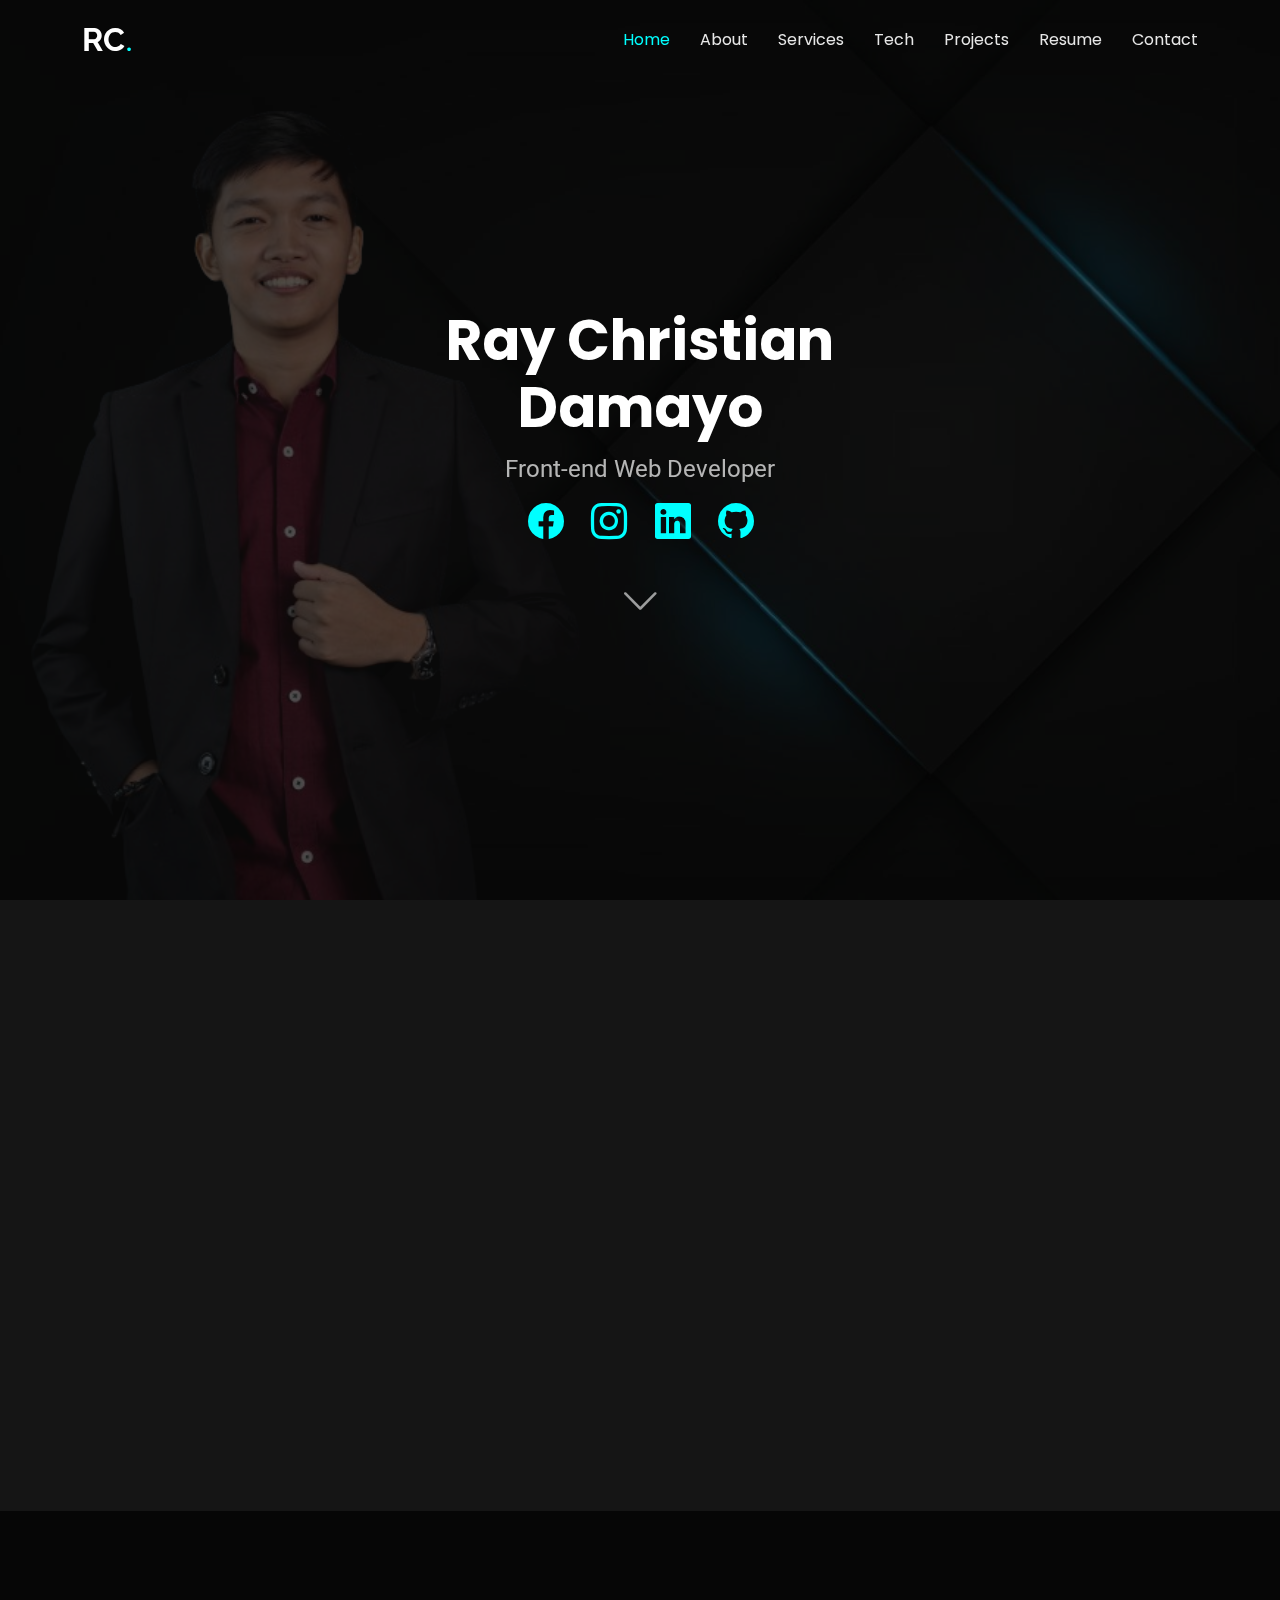
<file: index.html>
<!DOCTYPE html>
<html lang="en">

<head>
  <meta charset="utf-8">
  <meta content="width=device-width, initial-scale=1.0" name="viewport">
  <title>Ray Christian Damayo</title>
  <meta content="" name="description">
  <meta content="" name="keywords">

  <!-- Favicons -->
  <link href="assets/img/logo.png" rel="icon">
  <link href="assets/img/apple-touch-icon.png" rel="apple-touch-icon">

  <!-- Fonts -->
  <link href="https://fonts.googleapis.com" rel="preconnect">
  <link href="https://fonts.gstatic.com" rel="preconnect" crossorigin>
  <link href="https://fonts.googleapis.com/css2?family=Roboto:ital,wght@0,100;0,300;0,400;0,500;0,700;0,900;1,100;1,300;1,400;1,500;1,700;1,900&family=Poppins:ital,wght@0,100;0,200;0,300;0,400;0,500;0,600;0,700;0,800;0,900;1,100;1,200;1,300;1,400;1,500;1,600;1,700;1,800;1,900&family=Raleway:ital,wght@0,100;0,200;0,300;0,400;0,500;0,600;0,700;0,800;0,900;1,100;1,200;1,300;1,400;1,500;1,600;1,700;1,800;1,900&display=swap" rel="stylesheet">

  <!-- Vendor CSS Files -->
  <link href="assets/vendor/bootstrap/css/bootstrap.min.css" rel="stylesheet">
  <link href="assets/vendor/bootstrap-icons/bootstrap-icons.css" rel="stylesheet">
  <link href="assets/vendor/aos/aos.css" rel="stylesheet">
  <link href="assets/vendor/swiper/swiper-bundle.min.css" rel="stylesheet">
  <link href="assets/vendor/glightbox/css/glightbox.min.css" rel="stylesheet">

  <!-- Main CSS File -->
  <link href="assets/css/main.css" rel="stylesheet">

  <!-- =======================================================
  * Template Name: Gp
  * Template URL: https://bootstrapmade.com/gp-free-multipurpose-html-bootstrap-template/
  * Updated: Jun 29 2024 with Bootstrap v5.3.3
  * Author: BootstrapMade.com
  * License: https://bootstrapmade.com/license/
  ======================================================== -->
</head>

<body class="index-page">

  <header id="header" class="header d-flex align-items-center fixed-top">
    <div class="container-fluid container-xl position-relative d-flex align-items-center justify-content-between">

      <a href="index.html" class="logo d-flex align-items-center me-auto me-lg-0">
        <!-- Uncomment the line below if you also wish to use an image logo -->
        <!-- <img src="assets/img/logo.png" alt=""> -->
        <h1 class="sitename">RC</h1>
        <span>.</span>
      </a>

      <nav id="navmenu" class="navmenu">
        <ul>
          <li><a href="#hero" class="active">Home<br></a></li>
          <li><a href="#about">About</a></li>
          <li><a href="#services">Services</a></li>
          <li><a href="#technologies">Tech</a></li>
          <li><a href="#portfolio">Projects</a></li>
          <li><a href="#resume">Resume</a></li>
          <li><a href="#contact">Contact</a></li>
        </ul>
        <i class="mobile-nav-toggle d-xl-none bi bi-list"></i>
      </nav>

      <!-- <a class="btn-getstarted" href="index.html#about">Get Started</a> -->

    </div>
  </header>

  <main class="main">

    <!-- Hero Section -->
    <section id="hero" class="hero section dark-background">

      <img src="assets/img/bg.png" alt="" data-aos="fade-in" class="background">

      <div class="container">

        <div class="row justify-content-center text-center" data-aos="fade-up" data-aos-delay="100">
          <div class="col-xl-6 col-lg-8">
            <h2>Ray Christian Damayo</h2>
            <p>Front-end Web Developer</p>
          </div>
        </div>

        
        <div class="row gy-4 mt-5 justify-content-center" data-aos="fade-up" data-aos-delay="200">
          <div class="socials justify-content-between">
          <div class="col-xl-2 col-md-4" data-aos="fade-up" data-aos-delay="300">
            <a href="https://www.facebook.com/damayo714" target="_blank">
            <div class="icon-box">
              <i class="bi bi-facebook"></i>
            </div></a>
          </div>
          <div class="col-xl-2 col-md-4" data-aos="fade-up" data-aos-delay="400">
            <a href="https://www.instagram.com/dadumpsss_/?next=%2F" target="_blank">
            <div class="icon-box">
              <i class="bi bi-instagram"></i>
            </div></a>
          </div>
          <div class="col-xl-2 col-md-4" data-aos="fade-up" data-aos-delay="500">
            <a href="https://www.linkedin.com/in/ray-christian-damayo-5b54a2158/" target="_blank">
            <div class="icon-box">
              <i class="bi bi-linkedin"></i>
            </div>
            </a>
          </div>
          <div class="col-xl-2 col-md-4" data-aos="fade-up" data-aos-delay="600">
            <a href="https://github.com/rcdamayo" target="_blank">
            <div class="icon-box">
              <i class="bi bi-github"></i>
            </div>
            </a>
          </div>
          <!-- <div class="col-xl-2 col-md-4" data-aos="fade-up" data-aos-delay="700">
            <div class="icon-box">
              <i class="bi bi-wordpress"></i>
              <h3><a href="">WORDPRESS</a></h3>
            </div>
          </div> -->
        </div>
      </div>

        <div class="row justify-content-center text-center" data-aos="fade-up" data-aos-delay="100">
          <a href="#about" class="btn-scroll scrollto" title="Scroll Down"><i class="bi bi-chevron-down"></i></a>
        </div>

      </div>

      <img src="assets/img/me.png" data-aos="fade-in" class="me">

    </section><!-- /Hero Section -->

    <!-- About Section -->
    <section id="about" class="about section">

      <div class="container" data-aos="fade-up" data-aos-delay="100">

        <div class="row gy-4">
          <div class="col-lg-6 order-1 order-lg-2">
            <img src="assets/img/about.png" class="img-fluid" alt="">
          </div>
          <div class="col-lg-6 order-2 order-lg-1 content">
            <h3>ABOUT ME</h3>
            <p class="fst-italic">
              Passionate in <b>FRONT-END WEB DEVELOPMENT</b>. The process of transforming creative designs into interactive and functional websites using HTML, CSS, and JavaScript is not just a profession but a passion that fuels my creativity and problem-solving skills. I thrive on the challenges of ensuring seamless user experiences across various devices and browsers, optimizing performance, and staying abreast of the latest trends and technologies in UI/UX design. This passion drives me to constantly seek new ways to innovate and elevate the digital experiences I create, ensuring they are not only visually appealing but also intuitive and impactful for users.
            </p>
            <ul>
              <li><i class="bi bi-chevron-right"></i> <span><b>Degree:</b> Bachelor of Science in Information Technology</span></li>
              <li><i class="bi bi-chevron-right"></i> <span><b>Contact:</b> (+63) 961 385 1427</span></li>
              <li><i class="bi bi-chevron-right"></i> <span><b>Email:</b> damayo714@gmail.com</span></li>
              <li><i class="bi bi-chevron-right"></i> <span><b>Address:</b> Brgy. 95 Caibaan, Tacloban City, Leyte, PH</span></li>
            </ul>
          </div>
        </div>

      </div>

    </section><!-- /About Section -->

    

    

    <!-- Services Section -->
    <section id="services" class="services section dark-background">

      <!-- Section Title -->
      <div class="container section-title" data-aos="fade-up">
        <h2>SERVICES</h2>
        <p>SERVICES OFFERED</p>
      </div><!-- End Section Title -->

      <div class="container">

        <div class="row gy-4">

          <div class="col-lg-4 col-md-6" data-aos="fade-up" data-aos-delay="100">
            <div class="service-item position-relative">
              <div class="icon">
                <i class="bi bi-laptop"></i>
              </div>
              <!-- <a href="service-details.html" class="stretched-link"> -->
                <h3>UI/UX DESIGN</h3>
              <!-- </a> -->
              <p>With a keen focus on user-centric design principles and cutting-edge aesthetics, I strive to create interfaces that not only delight users but also enhance usability and functionality across all platforms.</p>
            </div>
          </div><!-- End Service Item -->

          <div class="col-lg-4 col-md-6" data-aos="fade-up">
            <div class="service-item position-relative">
              <div class="icon">
                <i class="bi bi-keyboard"></i>
              </div>
              <!-- <a href="service-details.html" class="stretched-link"> -->
                <h3>SMALL-SCALE COMMISSION</h3>
              <!-- </a> -->
              <p>Whether you're seeking a bespoke design, specialized consultation, or specific creative direction, my services are designed to exceed your expectations and bring your vision to life with precision and dedication.</p>
            </div>
          </div><!-- End Service Item -->

          <div class="col-lg-4 col-md-6" data-aos="fade-up" data-aos-delay="300">
            <div class="service-item position-relative">
              <div class="icon">
                <i class="bi bi-easel"></i>
              </div>
              <!-- <a href="service-details.html" class="stretched-link"> -->
                <h3>LARGE-SCALE COMMISSION</h3>
              <!-- </a> -->
              <p>I offer in providing large-scale commission services with a dedicated team that delivers comprehensive and customized solutions.</p>
            </div>
          </div><!-- End Service Item -->

          <div class="col-lg-4 col-md-6" data-aos="fade-up" data-aos-delay="400">
            <div class="service-item position-relative">
              <div class="icon">
                <i class="bi bi-wordpress"></i>
              </div>
              <!-- <a href="service-details.html" class="stretched-link"> -->
                <h3>WORDPRESS DEVELOPMENT</h3>
              <!-- </a> -->
              <p>If you're looking to launch a new website, customize an existing one, or optimize for performance, I provide expertise to meet your specific needs and achieve your online goals effectively.</p>
              <!-- <a href="service-details.html class="stretched-link"></a> -->
            </div>
          </div><!-- End Service Item -->

          <div class="col-lg-4 col-md-6" data-aos="fade-up" data-aos-delay="500">
            <div class="service-item position-relative">
              <div class="icon">
                <i class="bi bi-graph-up"></i>
              </div>
              <!-- <a href="service-details.html" class="stretched-link"> -->
                <h3>FREELANCING</h3>
              <!-- </a> -->
              <p>I offer in freelancing as a web developer, where I offer comprehensive and customized solutions to address all your digital needs.</p>
              <!-- <a href="service-details.html" class="stretched-link"></a> -->
            </div>
          </div><!-- End Service Item -->

          <div class="col-lg-4 col-md-6" data-aos="fade-up" data-aos-delay="600">
            <div class="service-item position-relative">
              <div class="icon">
                <i class="bi bi-pencil"></i>
              </div>
              <!-- <a href="service-details.html" class="stretched-link"> -->
                <h3>GRAPHIC DESIGN</h3>
              <!-- </a> -->
              <p>From designing intuitive user interfaces (UI) to crafting visually appealing website elements and digital assets, I offer comprehensive solutions to elevate your web design aesthetics.</p>
              <!-- <a href="service-details.html" class="stretched-link"></a> -->
            </div>
          </div>
          <!-- End Service Item -->

        </div>

      </div>

    </section><!-- /Services Section -->

    <!-- technologies Section -->
    <section id="technologies" class="technologies section">

      <div class="container" data-aos="fade-up" data-aos-delay="100">
        <div class="container section-title" data-aos="fade-up">
          <h2 style="margin-bottom: 2em;">TECHNOLOGIES USED</h2>
        <div class="swiper init-swiper">
          <script type="application/json" class="swiper-config">
            {
              "loop": true,
              "speed": 600,
              "autoplay": {
                "delay": 5000
              },
              "slidesPerView": "auto",
              "pagination": {
                "el": ".swiper-pagination",
                "type": "bullets",
                "clickable": true
              },
              "breakpoints": {
                "320": {
                  "slidesPerView": 2,
                  "spaceBetween": 40
                },
                "480": {
                  "slidesPerView": 3,
                  "spaceBetween": 60
                },
                "640": {
                  "slidesPerView": 4,
                  "spaceBetween": 80
                },
                "992": {
                  "slidesPerView": 6,
                  "spaceBetween": 120
                }
              }
            }
          </script>
          <div class="swiper-wrapper align-items-center">
            <div class="swiper-slide"><img src="assets/img/clients/html.png" class="img-fluid" alt=""></div>
            <div class="swiper-slide"><img src="assets/img/clients/css.png" class="img-fluid" alt=""></div>
            <div class="swiper-slide"><img src="assets/img/clients/js.png" class="img-fluid" alt=""></div>
            <div class="swiper-slide"><img src="assets/img/clients/php.png" class="img-fluid" alt=""></div>
            <div class="swiper-slide"><img src="assets/img/clients/github.png" class="img-fluid" alt=""></div>
            <div class="swiper-slide"><img src="assets/img/clients/wordpress.png" class="img-fluid" alt=""></div>
            <div class="swiper-slide"><img src="assets/img/clients/react.png" class="img-fluid" alt=""></div>
            <div class="swiper-slide"><img src="assets/img/clients/bootstrap.png" class="img-fluid" alt=""></div>
            <div class="swiper-slide"><img src="assets/img/clients/mysql.png" class="img-fluid" alt=""></div>
          </div>
          <div class="swiper-pagination"></div>
        </div>

      </div>

    </section>
    <!-- /Tech Section -->

    <!-- projects Section -->
    <section id="portfolio" class="portfolio section dark-background">

      <!-- Section Title -->
      <div class="container section-title" data-aos="fade-up">
        <h2>PROJECTS</h2>
        <p>GALLERY</p>
      </div><!-- End Section Title -->

      <div class="container">

        <!-- <div class="isotope-layout" data-default-filter="*" data-layout="masonry" data-sort="original-order"> -->

          <!-- <ul class="portfolio-filters isotope-filters" data-aos="fade-up" data-aos-delay="100">
            <li data-filter="*" class="filter-active">All</li>
            <li data-filter=".filter-app">App</li>
            <li data-filter=".filter-product">Card</li>
            <li data-filter=".filter-branding">Web</li>
          </ul> -->

          <div class="row gy-4 isotope-container" data-aos="fade-up" data-aos-delay="200">

            <div class="col-lg-4 col-md-6 portfolio-item isotope-item filter-app">
              <img src="assets/img/projects/proj1/wordpress.png" class="img-fluid" alt="">
              <div class="portfolio-info">
                <h4>Portfolio</h4>
                <p>A Portfolio made with Wordpress</p>
                <a href="assets/img/projects/wordpress.png" title="Wordpress Portfolio" data-gallery="portfolio-gallery-app" class="glightbox preview-link"><i class="bi bi-zoom-in"></i></a>
                <a href="proj1-details.html" title="More Details" class="details-link"><i class="bi bi-link-45deg"></i></a>
              </div>
            </div>

            <!-- <div class="col-lg-4 col-md-6 portfolio-item isotope-item filter-product">
              <img src="assets/img/masonry-portfolio/masonry-portfolio-2.jpg" class="img-fluid" alt="">
              <div class="portfolio-info">
                <h4>Product 1</h4>
                <p>Lorem ipsum, dolor sit</p>
                <a href="assets/img/masonry-portfolio/masonry-portfolio-2.jpg" title="Product 1" data-gallery="portfolio-gallery-product" class="glightbox preview-link"><i class="bi bi-zoom-in"></i></a>
                <a href="portfolio-details.html" title="More Details" class="details-link"><i class="bi bi-link-45deg"></i></a>
              </div>
            </div>

            <div class="col-lg-4 col-md-6 portfolio-item isotope-item filter-branding">
              <img src="assets/img/masonry-portfolio/masonry-portfolio-3.jpg" class="img-fluid" alt="">
              <div class="portfolio-info">
                <h4>Branding 1</h4>
                <p>Lorem ipsum, dolor sit</p>
                <a href="assets/img/masonry-portfolio/masonry-portfolio-3.jpg" title="Branding 1" data-gallery="portfolio-gallery-branding" class="glightbox preview-link"><i class="bi bi-zoom-in"></i></a>
                <a href="portfolio-details.html" title="More Details" class="details-link"><i class="bi bi-link-45deg"></i></a>
              </div>
            </div>

            <div class="col-lg-4 col-md-6 portfolio-item isotope-item filter-app">
              <img src="assets/img/masonry-portfolio/masonry-portfolio-4.jpg" class="img-fluid" alt="">
              <div class="portfolio-info">
                <h4>App 2</h4>
                <p>Lorem ipsum, dolor sit</p>
                <a href="assets/img/masonry-portfolio/masonry-portfolio-4.jpg" title="App 2" data-gallery="portfolio-gallery-app" class="glightbox preview-link"><i class="bi bi-zoom-in"></i></a>
                <a href="portfolio-details.html" title="More Details" class="details-link"><i class="bi bi-link-45deg"></i></a>
              </div>
            </div>

            <div class="col-lg-4 col-md-6 portfolio-item isotope-item filter-product">
              <img src="assets/img/masonry-portfolio/masonry-portfolio-5.jpg" class="img-fluid" alt="">
              <div class="portfolio-info">
                <h4>Product 2</h4>
                <p>Lorem ipsum, dolor sit</p>
                <a href="assets/img/masonry-portfolio/masonry-portfolio-5.jpg" title="Product 2" data-gallery="portfolio-gallery-product" class="glightbox preview-link"><i class="bi bi-zoom-in"></i></a>
                <a href="portfolio-details.html" title="More Details" class="details-link"><i class="bi bi-link-45deg"></i></a>
              </div>
            </div>

            <div class="col-lg-4 col-md-6 portfolio-item isotope-item filter-branding">
              <img src="assets/img/masonry-portfolio/masonry-portfolio-6.jpg" class="img-fluid" alt="">
              <div class="portfolio-info">
                <h4>Branding 2</h4>
                <p>Lorem ipsum, dolor sit</p>
                <a href="assets/img/masonry-portfolio/masonry-portfolio-6.jpg" title="Branding 2" data-gallery="portfolio-gallery-branding" class="glightbox preview-link"><i class="bi bi-zoom-in"></i></a>
                <a href="portfolio-details.html" title="More Details" class="details-link"><i class="bi bi-link-45deg"></i></a>
              </div>
            </div>

            <div class="col-lg-4 col-md-6 portfolio-item isotope-item filter-app">
              <img src="assets/img/masonry-portfolio/masonry-portfolio-7.jpg" class="img-fluid" alt="">
              <div class="portfolio-info">
                <h4>App 3</h4>
                <p>Lorem ipsum, dolor sit</p>
                <a href="assets/img/masonry-portfolio/masonry-portfolio-7.jpg" title="App 3" data-gallery="portfolio-gallery-app" class="glightbox preview-link"><i class="bi bi-zoom-in"></i></a>
                <a href="portfolio-details.html" title="More Details" class="details-link"><i class="bi bi-link-45deg"></i></a>
              </div>
            </div>

            <div class="col-lg-4 col-md-6 portfolio-item isotope-item filter-product">
              <img src="assets/img/masonry-portfolio/masonry-portfolio-8.jpg" class="img-fluid" alt="">
              <div class="portfolio-info">
                <h4>Product 3</h4>
                <p>Lorem ipsum, dolor sit</p>
                <a href="assets/img/masonry-portfolio/masonry-portfolio-8.jpg" title="Product 3" data-gallery="portfolio-gallery-product" class="glightbox preview-link"><i class="bi bi-zoom-in"></i></a>
                <a href="portfolio-details.html" title="More Details" class="details-link"><i class="bi bi-link-45deg"></i></a>
              </div>
            </div>

            <div class="col-lg-4 col-md-6 portfolio-item isotope-item filter-branding">
              <img src="assets/img/masonry-portfolio/masonry-portfolio-9.jpg" class="img-fluid" alt="">
              <div class="portfolio-info">
                <h4>Branding 3</h4>
                <p>Lorem ipsum, dolor sit</p>
                <a href="assets/img/masonry-portfolio/masonry-portfolio-9.jpg" title="Branding 2" data-gallery="portfolio-gallery-branding" class="glightbox preview-link"><i class="bi bi-zoom-in"></i></a>
                <a href="portfolio-details.html" title="More Details" class="details-link"><i class="bi bi-link-45deg"></i></a>
              </div>
            </div> -->

          </div>
          
          <!-- End Portfolio Container -->

        </div>

      </div>

    </section>
    <!-- /Portfolio Section -->

    <!-- Resume Section -->
    <section id="resume" class="resume section">
      <div class="container section-title" data-aos="fade-up">
        <h2>RESUME</h2>
        <p>MY RESUME</p>
      </div>
    
      <div class="container">
        <div class="row gy-4">
          <div class="col-lg-6">
            <div class="resume-item d-flex ps-0 ps-lg-3 pt-4 pt-lg-0" data-aos="fade-up" data-aos-delay="100">
              
              <div>
                <h4>OBJECTIVE</h4>
                <p style="margin-left: 1em;"><i class="bi bi-circle-fill flex-shrink-0"></i>To secure a position in an IT/Tech company where my skills can be utilized to contribute to company growth and success, while continuing to develop professionally in a collaborative and innovative environment.</p>
              </div>
            </div>
    
            <div class="resume-item d-flex mt-5 ps-0 ps-lg-3" data-aos="fade-up" data-aos-delay="200">
              
              <div>
                <h4>EDUCATION</h4>
                <div class="row">
                  <div class="col-6">
                    <h5><i class="bi bi-circle-fill flex-shrink-0"></i>Elementary</h5>
                    <p><b>Sto. Niño SPED Center</b>, Tacloban City</p>
                    <p>2007-2013</p>
                  </div>
                  <!-- <div class="col-6"> -->
                    <h5><i class="bi bi-circle-fill flex-shrink-0"></i>Junior High School</h5>
                    <p><b>Eastern Visayas State University</b>, Tacloban City</p>
                    <p>2013-2017</p>
                  <!-- </div> -->
                  <!-- <div class="col-6"> -->
                    <h5><i class="bi bi-circle-fill flex-shrink-0"></i>Senior High School</h5>
                    <p><b>AMA Computer College</b>, Tacloban City</p>
                    <p>2017-2019</p>
                  <!-- </div> -->
                  <!-- <div class="col-6"> -->
                    <h5><i class="bi bi-circle-fill flex-shrink-0"></i>College</h5>
                    <p><b>Eastern Visayas State University</b>, Tacloban City</p>
                    <p>2019-2024</p>
                  <!-- </div> -->
                </div>
              </div>
            </div>

            <div class="resume-item d-flex ps-0 ps-lg-3 pt-4 pt-lg-0" data-aos="fade-up" data-aos-delay="300">
              
              <div style="margin-top: 2em;">
                <h4>WORK EXPERIENCE AND INTERNSHIP</h4>
                <h5><i class="bi bi-circle-fill flex-shrink-0"></i>Boy Scouts of the Philippines</h5>
                  <p><b>March 2024 - June 2024</b></p>
                  <p><b>Intern</b></p>
                  <p>During my internship at the Boy Scouts of the Philippines, I primarily handled data encoding with a strong emphasis on accuracy and attention to detail. </p>

              </div>
            </div>
          </div>
    
          <div class="col-lg-6">
            <div class="resume-item d-flex mt-5 ps-0 ps-lg-3" data-aos="fade-up" data-aos-delay="100">
              
              <div>

            <h4 style="margin-top: -2em;">AWARDS</h4>
                <p><b><i class="bi bi-circle-fill flex-shrink-0"></i>Programmer of the Year</b></p>
                  <p>2019</p>
                <br>
                <p><i class="bi bi-circle-fill flex-shrink-0"></i><b>Best in Thesis</b></p>
                  <p>June 2024</p>
                  </div>
                  </div>

            <div class="resume-item d-flex mt-5 ps-0 ps-lg-3" data-aos="fade-up" data-aos-delay="200">
              
              <div>

                
                  
                <h4>CERTIFICATES</h4>
                <p><i class="bi bi-circle-fill flex-shrink-0"></i><b>InnovateTech: Exploring Real-World Software Development and User-Centric Human-Computer Interaction</b></p>
                  <p>Eastern Visayas State University</p>
                  <p>August 2023</p>
                <br>
                <p><i class="bi bi-circle-fill flex-shrink-0"></i><b>11th Visayas ICT Cluster Conference and 8th Creative Congress</b></p>
                  <p>Department of Communications Technology</p>
                  <p>October 2023</p>
                <br>
                <p><i class="bi bi-circle-fill flex-shrink-0"></i><b>Startup Webinar: Design Thinking</b></p>
                  <p>Department of Communications Technology</p>
                  <p>April 2024</p>
              </div>
            </div>
    
            <div class="resume-item d-flex mt-5 ps-0 ps-lg-3" data-aos="fade-up" data-aos-delay="300">
              
              <div>
                <h4>ELIGIBILITY</h4>
                <p><i class="bi bi-circle-fill flex-shrink-0"></i><b>Career Service Professional</b></p>
                  <p>March 2024</p>
              </div>
            </div>
          </div>
        </div>
      </div>
    </section>
    <!-- /Features Section -->

    <!-- Stats Section -->
    <!-- <section id="stats" class="stats section">

      <div class="container" data-aos="fade-up" data-aos-delay="100">

        <div class="row gy-4 align-items-center justify-content-between">

          <div class="col-lg-5">
            <img src="assets/img/stats-img.jpg" alt="" class="img-fluid">
          </div>

          <div class="col-lg-6">

            <h3 class="fw-bold fs-2 mb-3">Voluptatem dignissimos provident quasi</h3>
            <p>
              Lorem ipsum dolor sit amet, consectetur adipiscing elit, sed do eiusmod tempor incididunt ut labore et dolore magna aliqua. Duis aute irure dolor in reprehenderit
            </p>

            <div class="row gy-4">

              <div class="col-lg-6">
                <div class="stats-item d-flex">
                  <i class="bi bi-emoji-smile flex-shrink-0"></i>
                  <div>
                    <span data-purecounter-start="0" data-purecounter-end="232" data-purecounter-duration="1" class="purecounter"></span>
                    <p><strong>Happy Clients</strong> <span>consequuntur quae</span></p>
                  </div>
                </div>
              </div>

              <div class="col-lg-6">
                <div class="stats-item d-flex">
                  <i class="bi bi-journal-richtext flex-shrink-0"></i>
                  <div>
                    <span data-purecounter-start="0" data-purecounter-end="521" data-purecounter-duration="1" class="purecounter"></span>
                    <p><strong>Projects</strong> <span>adipisci atque cum quia aut</span></p>
                  </div>
                </div>
              </div>

              <div class="col-lg-6">
                <div class="stats-item d-flex">
                  <i class="bi bi-headset flex-shrink-0"></i>
                  <div>
                    <span data-purecounter-start="0" data-purecounter-end="1453" data-purecounter-duration="1" class="purecounter"></span>
                    <p><strong>Hours Of Support</strong> <span>aut commodi quaerat</span></p>
                  </div>
                </div>
              </div>

              <div class="col-lg-6">
                <div class="stats-item d-flex">
                  <i class="bi bi-people flex-shrink-0"></i>
                  <div>
                    <span data-purecounter-start="0" data-purecounter-end="32" data-purecounter-duration="1" class="purecounter"></span>
                    <p><strong>Hard Workers</strong> <span>rerum asperiores dolor</span></p>
                  </div>
                </div>
              </div>

            </div>

          </div>

        </div>

      </div>

    </section> -->
    <!-- /Stats Section -->

    <!-- Testimonials Section -->
    <!-- <section id="testimonials" class="testimonials section dark-background">

      <img src="assets/img/testimonials-bg.jpg" class="testimonials-bg" alt="">

      <div class="container" data-aos="fade-up" data-aos-delay="100">

        <div class="swiper init-swiper">
          <script type="application/json" class="swiper-config">
            {
              "loop": true,
              "speed": 600,
              "autoplay": {
                "delay": 5000
              },
              "slidesPerView": "auto",
              "pagination": {
                "el": ".swiper-pagination",
                "type": "bullets",
                "clickable": true
              }
            }
          </script>
          <div class="swiper-wrapper">

            <div class="swiper-slide">
              <div class="testimonial-item">
                <img src="assets/img/testimonials/testimonials-1.jpg" class="testimonial-img" alt="">
                <h3>Saul Goodman</h3>
                <h4>Ceo &amp; Founder</h4>
                <div class="stars">
                  <i class="bi bi-star-fill"></i><i class="bi bi-star-fill"></i><i class="bi bi-star-fill"></i><i class="bi bi-star-fill"></i><i class="bi bi-star-fill"></i>
                </div>
                <p>
                  <i class="bi bi-quote quote-icon-left"></i>
                  <span>Proin iaculis purus consequat sem cure digni ssim donec porttitora entum suscipit rhoncus. Accusantium quam, ultricies eget id, aliquam eget nibh et. Maecen aliquam, risus at semper.</span>
                  <i class="bi bi-quote quote-icon-right"></i>
                </p>
              </div>
            </div>

            <div class="swiper-slide">
              <div class="testimonial-item">
                <img src="assets/img/testimonials/testimonials-2.jpg" class="testimonial-img" alt="">
                <h3>Sara Wilsson</h3>
                <h4>Designer</h4>
                <div class="stars">
                  <i class="bi bi-star-fill"></i><i class="bi bi-star-fill"></i><i class="bi bi-star-fill"></i><i class="bi bi-star-fill"></i><i class="bi bi-star-fill"></i>
                </div>
                <p>
                  <i class="bi bi-quote quote-icon-left"></i>
                  <span>Export tempor illum tamen malis malis eram quae irure esse labore quem cillum quid cillum eram malis quorum velit fore eram velit sunt aliqua noster fugiat irure amet legam anim culpa.</span>
                  <i class="bi bi-quote quote-icon-right"></i>
                </p>
              </div>
            </div>

            <div class="swiper-slide">
              <div class="testimonial-item">
                <img src="assets/img/testimonials/testimonials-3.jpg" class="testimonial-img" alt="">
                <h3>Jena Karlis</h3>
                <h4>Store Owner</h4>
                <div class="stars">
                  <i class="bi bi-star-fill"></i><i class="bi bi-star-fill"></i><i class="bi bi-star-fill"></i><i class="bi bi-star-fill"></i><i class="bi bi-star-fill"></i>
                </div>
                <p>
                  <i class="bi bi-quote quote-icon-left"></i>
                  <span>Enim nisi quem export duis labore cillum quae magna enim sint quorum nulla quem veniam duis minim tempor labore quem eram duis noster aute amet eram fore quis sint minim.</span>
                  <i class="bi bi-quote quote-icon-right"></i>
                </p>
              </div>
            </div>

            <div class="swiper-slide">
              <div class="testimonial-item">
                <img src="assets/img/testimonials/testimonials-4.jpg" class="testimonial-img" alt="">
                <h3>Matt Brandon</h3>
                <h4>Freelancer</h4>
                <div class="stars">
                  <i class="bi bi-star-fill"></i><i class="bi bi-star-fill"></i><i class="bi bi-star-fill"></i><i class="bi bi-star-fill"></i><i class="bi bi-star-fill"></i>
                </div>
                <p>
                  <i class="bi bi-quote quote-icon-left"></i>
                  <span>Fugiat enim eram quae cillum dolore dolor amet nulla culpa multos export minim fugiat minim velit minim dolor enim duis veniam ipsum anim magna sunt elit fore quem dolore labore illum veniam.</span>
                  <i class="bi bi-quote quote-icon-right"></i>
                </p>
              </div>
            </div>

            <div class="swiper-slide">
              <div class="testimonial-item">
                <img src="assets/img/testimonials/testimonials-5.jpg" class="testimonial-img" alt="">
                <h3>John Larson</h3>
                <h4>Entrepreneur</h4>
                <div class="stars">
                  <i class="bi bi-star-fill"></i><i class="bi bi-star-fill"></i><i class="bi bi-star-fill"></i><i class="bi bi-star-fill"></i><i class="bi bi-star-fill"></i>
                </div>
                <p>
                  <i class="bi bi-quote quote-icon-left"></i>
                  <span>Quis quorum aliqua sint quem legam fore sunt eram irure aliqua veniam tempor noster veniam enim culpa labore duis sunt culpa nulla illum cillum fugiat legam esse veniam culpa fore nisi cillum quid.</span>
                  <i class="bi bi-quote quote-icon-right"></i>
                </p>
              </div>
            </div>

          </div>
          <div class="swiper-pagination"></div>
        </div>

      </div>

    </section> -->
    <!-- /Testimonials Section -->

    <!-- Team Section -->
    <!-- <section id="team" class="team section">

      
      <div class="container section-title" data-aos="fade-up">
        <h2>Team</h2>
        <p>our Team</p>
      </div>

      <div class="container">

        <div class="row gy-4">

          <div class="col-lg-3 col-md-6 d-flex align-items-stretch" data-aos="fade-up" data-aos-delay="100">
            <div class="team-member">
              <div class="member-img">
                <img src="assets/img/team/team-1.jpg" class="img-fluid" alt="">
                <div class="social">
                  <a href=""><i class="bi bi-twitter-x"></i></a>
                  <a href=""><i class="bi bi-facebook"></i></a>
                  <a href=""><i class="bi bi-instagram"></i></a>
                  <a href=""><i class="bi bi-linkedin"></i></a>
                </div>
              </div>
              <div class="member-info">
                <h4>Walter White</h4>
                <span>Chief Executive Officer</span>
              </div>
            </div>
          </div>

          <div class="col-lg-3 col-md-6 d-flex align-items-stretch" data-aos="fade-up" data-aos-delay="200">
            <div class="team-member">
              <div class="member-img">
                <img src="assets/img/team/team-2.jpg" class="img-fluid" alt="">
                <div class="social">
                  <a href=""><i class="bi bi-twitter-x"></i></a>
                  <a href=""><i class="bi bi-facebook"></i></a>
                  <a href=""><i class="bi bi-instagram"></i></a>
                  <a href=""><i class="bi bi-linkedin"></i></a>
                </div>
              </div>
              <div class="member-info">
                <h4>Sarah Jhonson</h4>
                <span>Product Manager</span>
              </div>
            </div>
          </div>

          <div class="col-lg-3 col-md-6 d-flex align-items-stretch" data-aos="fade-up" data-aos-delay="300">
            <div class="team-member">
              <div class="member-img">
                <img src="assets/img/team/team-3.jpg" class="img-fluid" alt="">
                <div class="social">
                  <a href=""><i class="bi bi-twitter-x"></i></a>
                  <a href=""><i class="bi bi-facebook"></i></a>
                  <a href=""><i class="bi bi-instagram"></i></a>
                  <a href=""><i class="bi bi-linkedin"></i></a>
                </div>
              </div>
              <div class="member-info">
                <h4>William Anderson</h4>
                <span>CTO</span>
              </div>
            </div>
          </div>
          <div class="col-lg-3 col-md-6 d-flex align-items-stretch" data-aos="fade-up" data-aos-delay="400">
            <div class="team-member">
              <div class="member-img">
                <img src="assets/img/team/team-4.jpg" class="img-fluid" alt="">
                <div class="social">
                  <a href=""><i class="bi bi-twitter-x"></i></a>
                  <a href=""><i class="bi bi-facebook"></i></a>
                  <a href=""><i class="bi bi-instagram"></i></a>
                  <a href=""><i class="bi bi-linkedin"></i></a>
                </div>
              </div>
              <div class="member-info">
                <h4>Amanda Jepson</h4>
                <span>Accountant</span>
              </div>
            </div>
          </div>

        </div>

      </div>

    </section> -->
    <!-- /Team Section -->

    <!-- Contact Section -->
    <section id="contact" class="contact section dark-background">

      <!-- Section Title -->
      <div class="container section-title" data-aos="fade-up">
        <h2>CONTACT</h2>
        <p>STAY CONNECTED</p>
      </div><!-- End Section Title -->

      <div class="container" data-aos="fade-up" data-aos-delay="100">

        <div class="mb-4" data-aos="fade-up" data-aos-delay="200">
          <iframe style="border:0; width: 100%; height: 270px;" src="https://www.google.com/maps/embed?pb=!1m18!1m12!1m3!1d3913.749566921677!2d124.99016237512906!3d11.206155788969935!2m3!1f0!2f0!3f0!3m2!1i1024!2i768!4f13.1!3m3!1m2!1s0x330876fd5e6f6083%3A0x51ff2e575cf4a10f!2sCaibaan%20Rd%2C%20Tacloban%20City%2C%20Leyte!5e0!3m2!1sen!2sph!4v1719762899110!5m2!1sen!2sph" width="600" height="450" style="border:0;" allowfullscreen="" loading="lazy" referrerpolicy="no-referrer-when-downgrade"></iframe>
        </div>

        <div class="row gy-4" style="padding: 0; margin: -2em 0em 5em 0em;">

          <div class="col-lg-4">
            <div class="info-item d-flex" data-aos="fade-up" data-aos-delay="300">
              <i class="bi bi-geo-alt flex-shrink-0"></i>
              <div>
                <h3>Address</h3>
                <p>Brgy. 95 Caibaan, Tacloban City, Leyte, PH</p>
              </div>
            </div><!-- End Info Item -->

            <div class="info-item d-flex" data-aos="fade-up" data-aos-delay="400">
              <i class="bi bi-telephone flex-shrink-0"></i>
              <div>
                <h3>Call/Text Me</h3>
                <p>(+63) 961 385 1427</p>
              </div>
            </div><!-- End Info Item -->

            <div class="info-item d-flex" data-aos="fade-up" data-aos-delay="500">
              <i class="bi bi-envelope flex-shrink-0"></i>
              <div>
                <h3>Email</h3>
                <p>damayo714@gmail.com</p>
              </div>
            </div><!-- End Info Item -->

          </div>
          
          <div class="col-lg-4">
            <a href="https://www.facebook.com/damayo714" target="_blank">
            <div class="info-item d-flex" data-aos="fade-up" data-aos-delay="400">
              <i class="bi bi-facebook flex-shrink-0"></i>
              <div>
                <h3>Facebook</h3>
                <p>Ray Christian Damayo</p>
              </div>
            </div>
          </a>

            <a href="https://www.instagram.com/dadumpsss_/?next=%2F" target="_blank">
            <div class="info-item d-flex" data-aos="fade-up" data-aos-delay="400"  style="margin-top: 2em;">
              <i class="bi bi-instagram flex-shrink-0"></i>
              <div>
                <h3>Instagram</h3>
                <p>dadumpsss_</p>
              </div>
            </div>
            </a>

            <a href="https://www.linkedin.com/in/ray-christian-damayo-5b54a2158/" target="_blank">
            <div class="info-item d-flex" data-aos="fade-up" data-aos-delay="400">
              <i class="bi bi-linkedin flex-shrink-0"></i>
              <div>
                <h3>LinkedIn</h3>
                <p>Ray Christian Damayo</p>
              </div>
            </div>
            </a>
          </div>
          
          <div class="col-lg-4">
            <a href="https://github.com/rcdamayo" target="_blank">
            <div class="info-item d-flex" data-aos="fade-up" data-aos-delay="400">
              <i class="bi bi-github flex-shrink-0"></i>
              <div>
                <h3>Github</h3>
                <p>rcdamayo</p>
              </div>
            </div>
          </a>
          
          </div>
          <!-- End Contact Form -->

        </div>

      </div>

    </section><!-- /Contact Section -->

  </main>

  

  <!-- Scroll Top -->
  <a href="#" id="scroll-top" class="scroll-top d-flex align-items-center justify-content-center"><i class="bi bi-arrow-up-short"></i></a>

  <!-- Preloader -->
  <div id="preloader"></div>

  <!-- Vendor JS Files -->
  <script src="assets/vendor/bootstrap/js/bootstrap.bundle.min.js"></script>
  <script src="assets/vendor/php-email-form/validate.js"></script>
  <script src="assets/vendor/aos/aos.js"></script>
  <script src="assets/vendor/swiper/swiper-bundle.min.js"></script>
  <script src="assets/vendor/glightbox/js/glightbox.min.js"></script>
  <script src="assets/vendor/imagesloaded/imagesloaded.pkgd.min.js"></script>
  <script src="assets/vendor/isotope-layout/isotope.pkgd.min.js"></script>
  <script src="assets/vendor/purecounter/purecounter_vanilla.js"></script>

  <!-- Main JS File -->
  <script src="assets/js/main.js"></script>

</body>

</html>
</file>
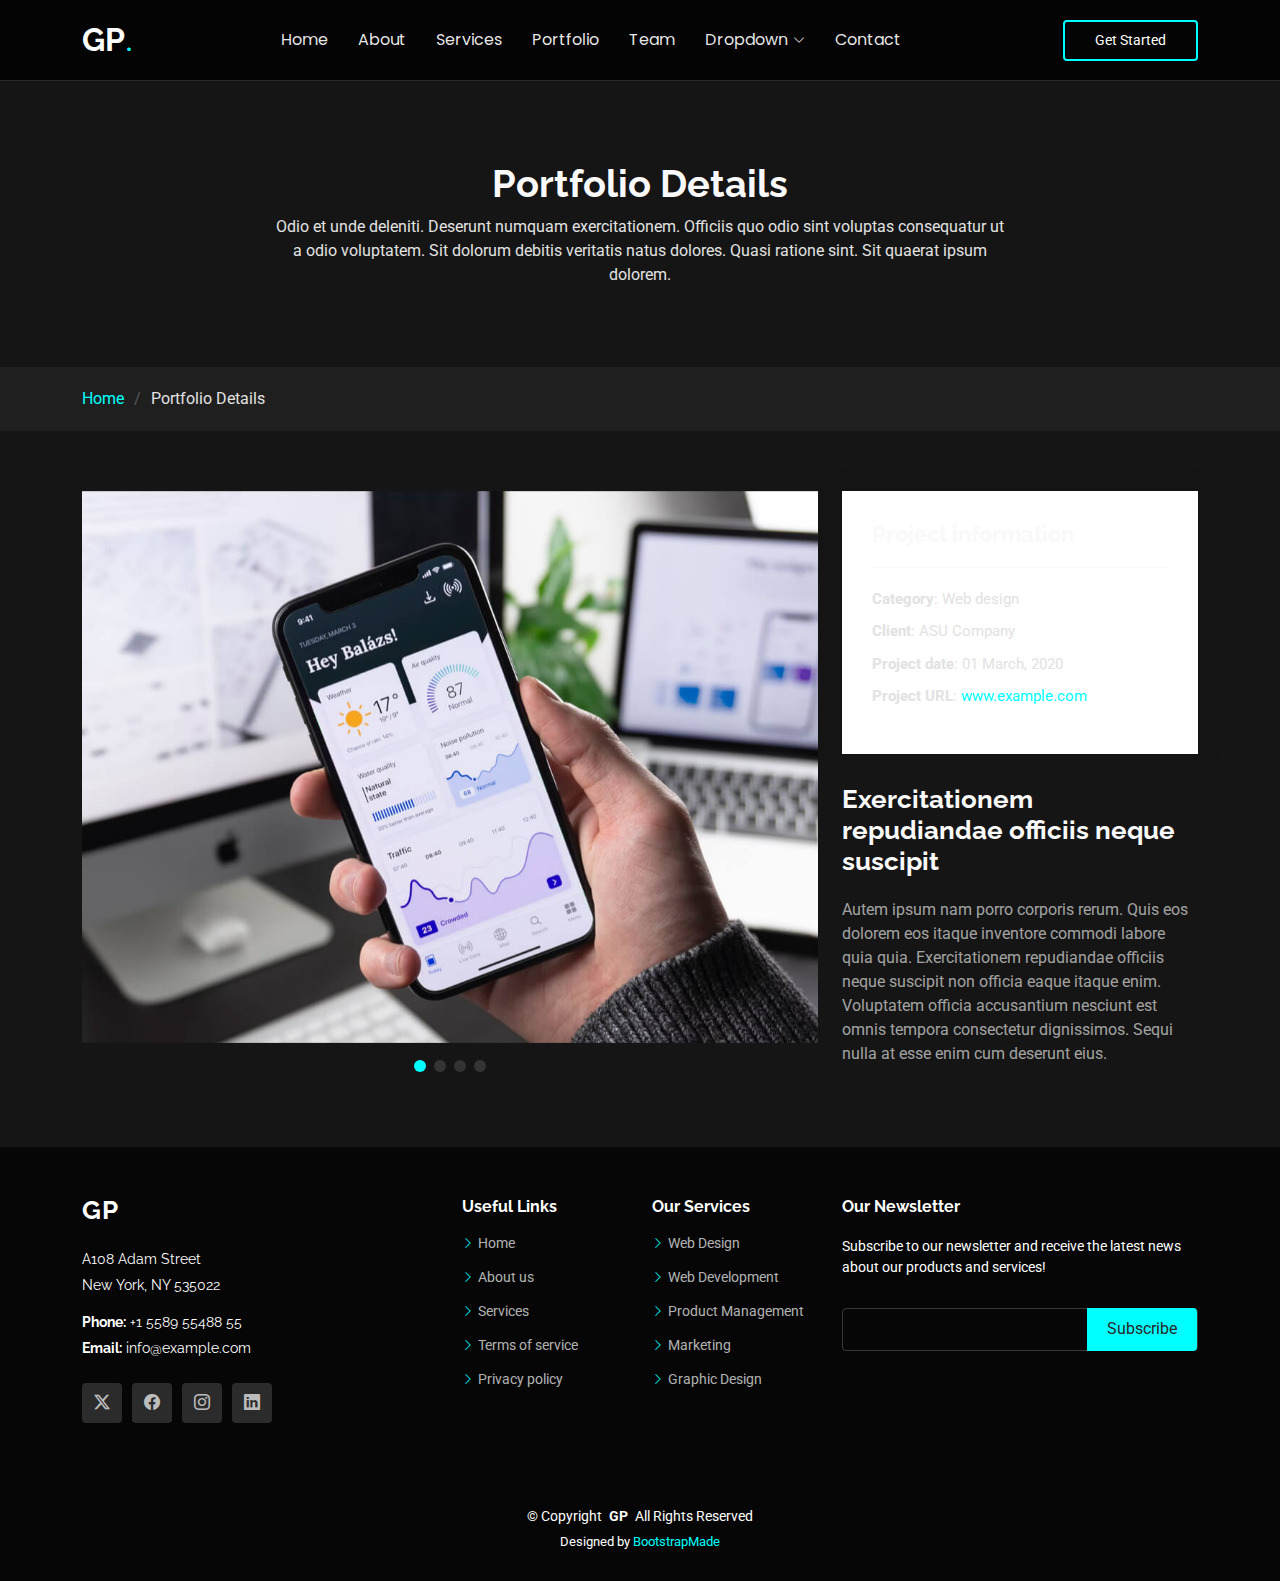
<file: portfolio-details.html>
<!DOCTYPE html>
<html lang="en">

<head>
  <meta charset="utf-8">
  <meta content="width=device-width, initial-scale=1.0" name="viewport">
  <title>Portfolio Details - Gp Bootstrap Template</title>
  <meta content="" name="description">
  <meta content="" name="keywords">

  <!-- Favicons -->
  <link href="assets/img/favicon.png" rel="icon">
  <link href="assets/img/apple-touch-icon.png" rel="apple-touch-icon">

  <!-- Fonts -->
  <link href="https://fonts.googleapis.com" rel="preconnect">
  <link href="https://fonts.gstatic.com" rel="preconnect" crossorigin>
  <link href="https://fonts.googleapis.com/css2?family=Roboto:ital,wght@0,100;0,300;0,400;0,500;0,700;0,900;1,100;1,300;1,400;1,500;1,700;1,900&family=Poppins:ital,wght@0,100;0,200;0,300;0,400;0,500;0,600;0,700;0,800;0,900;1,100;1,200;1,300;1,400;1,500;1,600;1,700;1,800;1,900&family=Raleway:ital,wght@0,100;0,200;0,300;0,400;0,500;0,600;0,700;0,800;0,900;1,100;1,200;1,300;1,400;1,500;1,600;1,700;1,800;1,900&display=swap" rel="stylesheet">

  <!-- Vendor CSS Files -->
  <link href="assets/vendor/bootstrap/css/bootstrap.min.css" rel="stylesheet">
  <link href="assets/vendor/bootstrap-icons/bootstrap-icons.css" rel="stylesheet">
  <link href="assets/vendor/aos/aos.css" rel="stylesheet">
  <link href="assets/vendor/swiper/swiper-bundle.min.css" rel="stylesheet">
  <link href="assets/vendor/glightbox/css/glightbox.min.css" rel="stylesheet">

  <!-- Main CSS File -->
  <link href="assets/css/main.css" rel="stylesheet">

  <!-- =======================================================
  * Template Name: Gp
  * Template URL: https://bootstrapmade.com/gp-free-multipurpose-html-bootstrap-template/
  * Updated: Jun 29 2024 with Bootstrap v5.3.3
  * Author: BootstrapMade.com
  * License: https://bootstrapmade.com/license/
  ======================================================== -->
</head>

<body class="portfolio-details-page">

  <header id="header" class="header d-flex align-items-center position-relative">
    <div class="container-fluid container-xl position-relative d-flex align-items-center justify-content-between">

      <a href="index.html" class="logo d-flex align-items-center me-auto me-lg-0">
        <!-- Uncomment the line below if you also wish to use an image logo -->
        <!-- <img src="assets/img/logo.png" alt=""> -->
        <h1 class="sitename">GP</h1>
        <span>.</span>
      </a>

      <nav id="navmenu" class="navmenu">
        <ul>
          <li><a href="#hero">Home<br></a></li>
          <li><a href="#about">About</a></li>
          <li><a href="#services">Services</a></li>
          <li><a href="#portfolio">Portfolio</a></li>
          <li><a href="#team">Team</a></li>
          <li class="dropdown"><a href="#"><span>Dropdown</span> <i class="bi bi-chevron-down toggle-dropdown"></i></a>
            <ul>
              <li><a href="#">Dropdown 1</a></li>
              <li class="dropdown"><a href="#"><span>Deep Dropdown</span> <i class="bi bi-chevron-down toggle-dropdown"></i></a>
                <ul>
                  <li><a href="#">Deep Dropdown 1</a></li>
                  <li><a href="#">Deep Dropdown 2</a></li>
                  <li><a href="#">Deep Dropdown 3</a></li>
                  <li><a href="#">Deep Dropdown 4</a></li>
                  <li><a href="#">Deep Dropdown 5</a></li>
                </ul>
              </li>
              <li><a href="#">Dropdown 2</a></li>
              <li><a href="#">Dropdown 3</a></li>
              <li><a href="#">Dropdown 4</a></li>
            </ul>
          </li>
          <li><a href="#contact">Contact</a></li>
        </ul>
        <i class="mobile-nav-toggle d-xl-none bi bi-list"></i>
      </nav>

      <a class="btn-getstarted" href="index.html#about">Get Started</a>

    </div>
  </header>

  <main class="main">

    <!-- Page Title -->
    <div class="page-title" data-aos="fade">
      <div class="heading">
        <div class="container">
          <div class="row d-flex justify-content-center text-center">
            <div class="col-lg-8">
              <h1>Portfolio Details</h1>
              <p class="mb-0">Odio et unde deleniti. Deserunt numquam exercitationem. Officiis quo odio sint voluptas consequatur ut a odio voluptatem. Sit dolorum debitis veritatis natus dolores. Quasi ratione sint. Sit quaerat ipsum dolorem.</p>
            </div>
          </div>
        </div>
      </div>
      <nav class="breadcrumbs">
        <div class="container">
          <ol>
            <li><a href="index.html">Home</a></li>
            <li class="current">Portfolio Details</li>
          </ol>
        </div>
      </nav>
    </div><!-- End Page Title -->

    <!-- Portfolio Details Section -->
    <section id="portfolio-details" class="portfolio-details section">

      <div class="container" data-aos="fade-up" data-aos-delay="100">

        <div class="row gy-4">

          <div class="col-lg-8">
            <div class="portfolio-details-slider swiper init-swiper">

              <script type="application/json" class="swiper-config">
                {
                  "loop": true,
                  "speed": 600,
                  "autoplay": {
                    "delay": 5000
                  },
                  "slidesPerView": "auto",
                  "pagination": {
                    "el": ".swiper-pagination",
                    "type": "bullets",
                    "clickable": true
                  }
                }
              </script>

              <div class="swiper-wrapper align-items-center">

                <div class="swiper-slide">
                  <img src="assets/img/portfolio/app-1.jpg" alt="">
                </div>

                <div class="swiper-slide">
                  <img src="assets/img/portfolio/product-1.jpg" alt="">
                </div>

                <div class="swiper-slide">
                  <img src="assets/img/portfolio/branding-1.jpg" alt="">
                </div>

                <div class="swiper-slide">
                  <img src="assets/img/portfolio/books-1.jpg" alt="">
                </div>

              </div>
              <div class="swiper-pagination"></div>
            </div>
          </div>

          <div class="col-lg-4">
            <div class="portfolio-info" data-aos="fade-up" data-aos-delay="200">
              <h3>Project information</h3>
              <ul>
                <li><strong>Category</strong>: Web design</li>
                <li><strong>Client</strong>: ASU Company</li>
                <li><strong>Project date</strong>: 01 March, 2020</li>
                <li><strong>Project URL</strong>: <a href="#">www.example.com</a></li>
              </ul>
            </div>
            <div class="portfolio-description" data-aos="fade-up" data-aos-delay="300">
              <h2>Exercitationem repudiandae officiis neque suscipit</h2>
              <p>
                Autem ipsum nam porro corporis rerum. Quis eos dolorem eos itaque inventore commodi labore quia quia. Exercitationem repudiandae officiis neque suscipit non officia eaque itaque enim. Voluptatem officia accusantium nesciunt est omnis tempora consectetur dignissimos. Sequi nulla at esse enim cum deserunt eius.
              </p>
            </div>
          </div>

        </div>

      </div>

    </section><!-- /Portfolio Details Section -->

  </main>

  <footer id="footer" class="footer dark-background">

    <div class="footer-top">
      <div class="container">
        <div class="row gy-4">
          <div class="col-lg-4 col-md-6 footer-about">
            <a href="index.html" class="logo d-flex align-items-center">
              <span class="sitename">GP</span>
            </a>
            <div class="footer-contact pt-3">
              <p>A108 Adam Street</p>
              <p>New York, NY 535022</p>
              <p class="mt-3"><strong>Phone:</strong> <span>+1 5589 55488 55</span></p>
              <p><strong>Email:</strong> <span>info@example.com</span></p>
            </div>
            <div class="social-links d-flex mt-4">
              <a href=""><i class="bi bi-twitter-x"></i></a>
              <a href=""><i class="bi bi-facebook"></i></a>
              <a href=""><i class="bi bi-instagram"></i></a>
              <a href=""><i class="bi bi-linkedin"></i></a>
            </div>
          </div>

          <div class="col-lg-2 col-md-3 footer-links">
            <h4>Useful Links</h4>
            <ul>
              <li><i class="bi bi-chevron-right"></i> <a href="#"> Home</a></li>
              <li><i class="bi bi-chevron-right"></i> <a href="#"> About us</a></li>
              <li><i class="bi bi-chevron-right"></i> <a href="#"> Services</a></li>
              <li><i class="bi bi-chevron-right"></i> <a href="#"> Terms of service</a></li>
              <li><i class="bi bi-chevron-right"></i> <a href="#"> Privacy policy</a></li>
            </ul>
          </div>

          <div class="col-lg-2 col-md-3 footer-links">
            <h4>Our Services</h4>
            <ul>
              <li><i class="bi bi-chevron-right"></i> <a href="#"> Web Design</a></li>
              <li><i class="bi bi-chevron-right"></i> <a href="#"> Web Development</a></li>
              <li><i class="bi bi-chevron-right"></i> <a href="#"> Product Management</a></li>
              <li><i class="bi bi-chevron-right"></i> <a href="#"> Marketing</a></li>
              <li><i class="bi bi-chevron-right"></i> <a href="#"> Graphic Design</a></li>
            </ul>
          </div>

          <div class="col-lg-4 col-md-12 footer-newsletter">
            <h4>Our Newsletter</h4>
            <p>Subscribe to our newsletter and receive the latest news about our products and services!</p>
            <form action="forms/newsletter.php" method="post" class="php-email-form">
              <div class="newsletter-form"><input type="email" name="email"><input type="submit" value="Subscribe"></div>
              <div class="loading">Loading</div>
              <div class="error-message"></div>
              <div class="sent-message">Your subscription request has been sent. Thank you!</div>
            </form>
          </div>

        </div>
      </div>
    </div>

    <div class="copyright">
      <div class="container text-center">
        <p>© <span>Copyright</span> <strong class="px-1 sitename">GP</strong> <span>All Rights Reserved</span></p>
        <div class="credits">
          <!-- All the links in the footer should remain intact. -->
          <!-- You can delete the links only if you've purchased the pro version. -->
          <!-- Licensing information: https://bootstrapmade.com/license/ -->
          <!-- Purchase the pro version with working PHP/AJAX contact form: [buy-url] -->
          Designed by <a href="https://bootstrapmade.com/">BootstrapMade</a>
        </div>
      </div>
    </div>

  </footer>

  <!-- Scroll Top -->
  <a href="#" id="scroll-top" class="scroll-top d-flex align-items-center justify-content-center"><i class="bi bi-arrow-up-short"></i></a>

  <!-- Preloader -->
  <div id="preloader"></div>

  <!-- Vendor JS Files -->
  <script src="assets/vendor/bootstrap/js/bootstrap.bundle.min.js"></script>
  <script src="assets/vendor/php-email-form/validate.js"></script>
  <script src="assets/vendor/aos/aos.js"></script>
  <script src="assets/vendor/swiper/swiper-bundle.min.js"></script>
  <script src="assets/vendor/glightbox/js/glightbox.min.js"></script>
  <script src="assets/vendor/imagesloaded/imagesloaded.pkgd.min.js"></script>
  <script src="assets/vendor/isotope-layout/isotope.pkgd.min.js"></script>
  <script src="assets/vendor/purecounter/purecounter_vanilla.js"></script>

  <!-- Main JS File -->
  <script src="assets/js/main.js"></script>

</body>

</html>
</file>
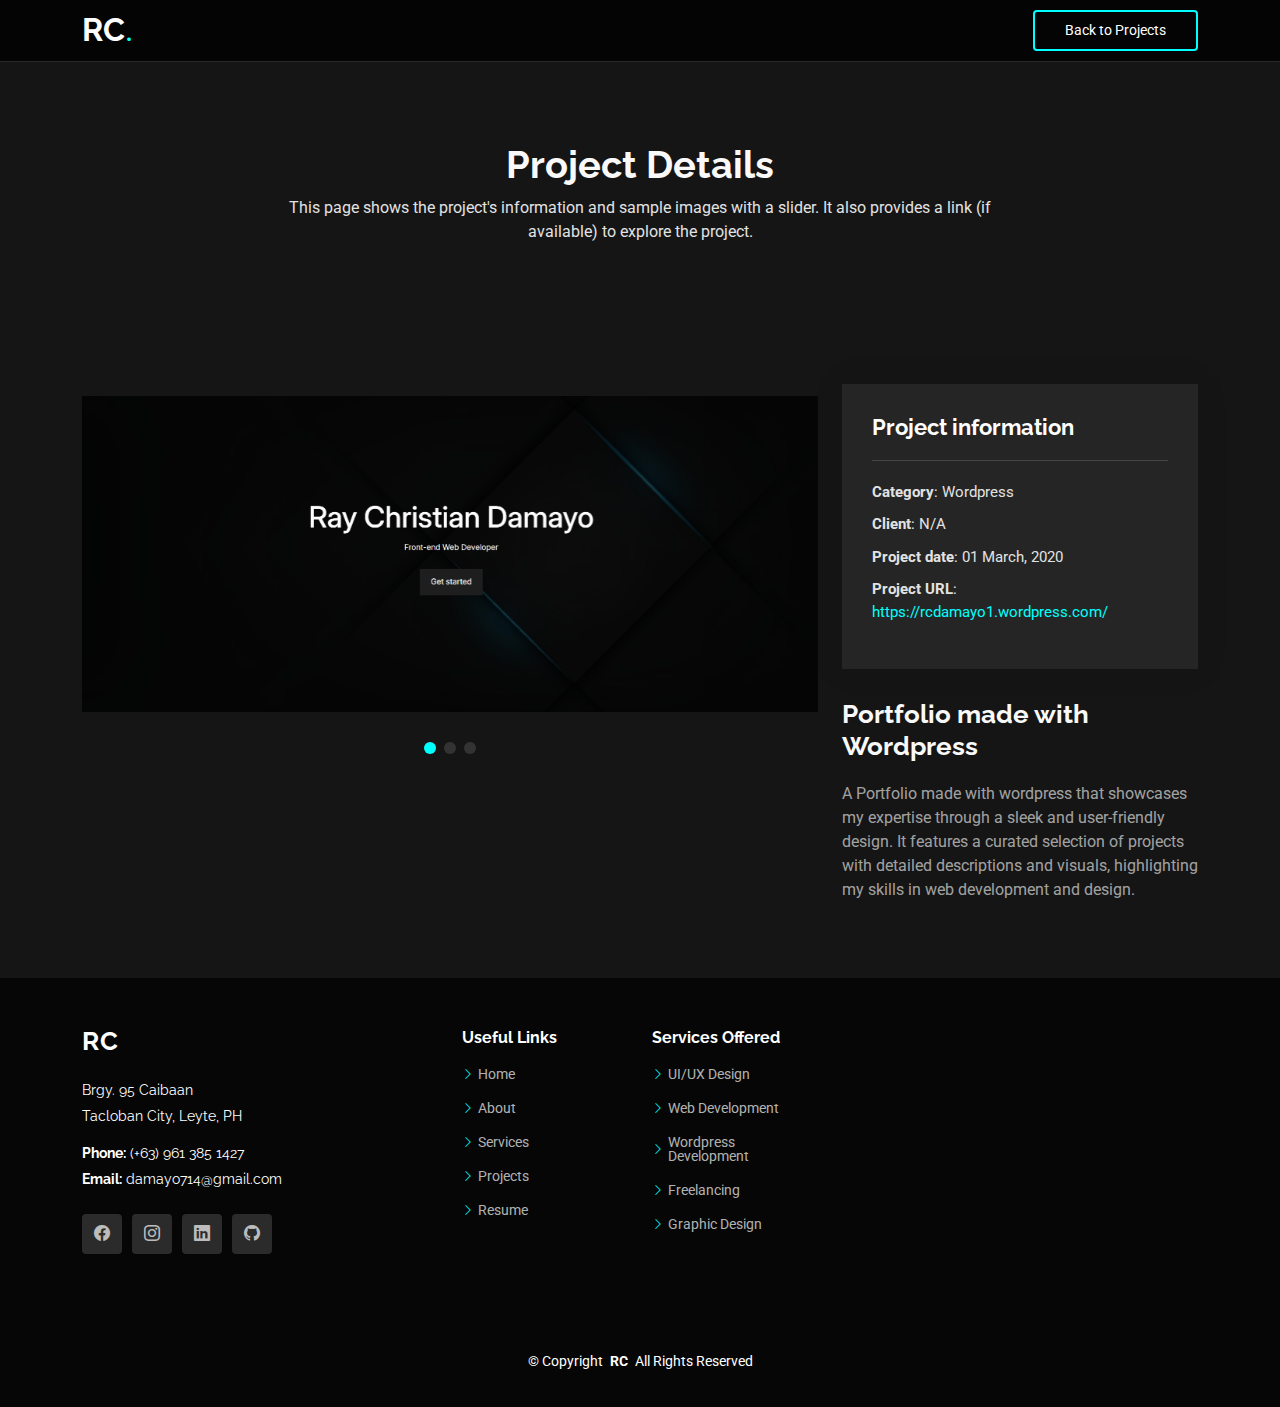
<file: proj1-details.html>
<!DOCTYPE html>
<html lang="en">

<head>
  <meta charset="utf-8">
  <meta content="width=device-width, initial-scale=1.0" name="viewport">
  <title>Portfolio Details - Gp Bootstrap Template</title>
  <meta content="" name="description">
  <meta content="" name="keywords">

  <!-- Favicons -->
  <link href="assets/img/favicon.png" rel="icon">
  <link href="assets/img/apple-touch-icon.png" rel="apple-touch-icon">

  <!-- Fonts -->
  <link href="https://fonts.googleapis.com" rel="preconnect">
  <link href="https://fonts.gstatic.com" rel="preconnect" crossorigin>
  <link href="https://fonts.googleapis.com/css2?family=Roboto:ital,wght@0,100;0,300;0,400;0,500;0,700;0,900;1,100;1,300;1,400;1,500;1,700;1,900&family=Poppins:ital,wght@0,100;0,200;0,300;0,400;0,500;0,600;0,700;0,800;0,900;1,100;1,200;1,300;1,400;1,500;1,600;1,700;1,800;1,900&family=Raleway:ital,wght@0,100;0,200;0,300;0,400;0,500;0,600;0,700;0,800;0,900;1,100;1,200;1,300;1,400;1,500;1,600;1,700;1,800;1,900&display=swap" rel="stylesheet">

  <!-- Vendor CSS Files -->
  <link href="assets/vendor/bootstrap/css/bootstrap.min.css" rel="stylesheet">
  <link href="assets/vendor/bootstrap-icons/bootstrap-icons.css" rel="stylesheet">
  <link href="assets/vendor/aos/aos.css" rel="stylesheet">
  <link href="assets/vendor/swiper/swiper-bundle.min.css" rel="stylesheet">
  <link href="assets/vendor/glightbox/css/glightbox.min.css" rel="stylesheet">

  <!-- Main CSS File -->
  <link href="assets/css/project-details.css" rel="stylesheet">

  <!-- =======================================================
  * Template Name: Gp
  * Template URL: https://bootstrapmade.com/gp-free-multipurpose-html-bootstrap-template/
  * Updated: Jun 29 2024 with Bootstrap v5.3.3
  * Author: BootstrapMade.com
  * License: https://bootstrapmade.com/license/
  ======================================================== -->
</head>

<body class="portfolio-details-page">

  <header id="header" class="header d-flex align-items-center position-relative">
    <div class="container-fluid container-xl position-relative d-flex align-items-center justify-content-between">

      <a href="index.html" class="logo d-flex align-items-center me-auto me-lg-0">
        <!-- Uncomment the line below if you also wish to use an image logo -->
        <!-- <img src="assets/img/logo.png" alt=""> -->
        <h1 class="sitename">RC</h1>
        <span>.</span>
      </a>

      <nav id="navmenu" class="navmenu">
        <!-- <ul>
          <li><a href="#hero" class="active">Home<br></a></li>
          <li><a href="#about">About</a></li>
          <li><a href="#services">Services</a></li>
          <li><a href="#technologies">Tech</a></li>
          <li><a href="#portfolio">Projects</a></li>
          <li><a href="#resume">Resume</a></li>
          <li><a href="#contact">Contact</a></li>
        </ul> -->
        <i class="mobile-nav-toggle d-xl-none bi bi-list"></i>
      </nav>

      <a class="btn-getstarted" href="index.html#portfolio">Back to Projects</a>

    </div>
  </header>

  <main class="main">

    <!-- Page Title -->
    <div class="page-title" data-aos="fade">
      <div class="heading">
        <div class="container">
          <div class="row d-flex justify-content-center text-center">
            <div class="col-lg-8">
              <h1>Project Details</h1>
              <p class="mb-0">This page shows the project's information and sample images with a slider. It also provides a link (if available) to explore the project.</p>
            </div>
          </div>
        </div>
      </div>
    </div><!-- End Page Title -->

    <!-- Portfolio Details Section -->
    <section id="portfolio-details" class="portfolio-details section">

      <div class="container" data-aos="fade-up" data-aos-delay="100">

        <div class="row gy-4">

          <div class="col-lg-8">
            <div class="portfolio-details-slider swiper init-swiper">

              <script type="application/json" class="swiper-config">
                {
                  "loop": true,
                  "speed": 600,
                  "autoplay": {
                    "delay": 5000
                  },
                  "slidesPerView": "auto",
                  "pagination": {
                    "el": ".swiper-pagination",
                    "type": "bullets",
                    "clickable": true
                  }
                }
              </script>

              <div class="swiper-wrapper align-items-center">

                <div class="swiper-slide">
                  <img src="assets/img/projects/proj1/wordpress.png" alt="">
                </div>

                <div class="swiper-slide">
                  <img src="assets/img/projects/proj1/about.png" alt="">
                </div>

                <div class="swiper-slide">
                  <img src="assets/img/projects/proj1/services.png" alt="">
                </div>

               

              </div>
              <div class="swiper-pagination"></div>
            </div>
          </div>

          <div class="col-lg-4">
            <div class="portfolio-info dark-background" data-aos="fade-up" data-aos-delay="200">
              <h3>Project information</h3>
              <ul>
                <li><strong>Category</strong>: Wordpress</li>
                <li><strong>Client</strong>: N/A</li>
                <li><strong>Project date</strong>: 01 March, 2020</li>
                <li><strong>Project URL</strong>: <a href="https://rcdamayo1.wordpress.com/" target="_blank">https://rcdamayo1.wordpress.com/</a></li>
              </ul>
            </div>
            <div class="portfolio-description" data-aos="fade-up" data-aos-delay="300">
              <h2>Portfolio made with Wordpress</h2>
              <p>
                A Portfolio made with wordpress that showcases my expertise through a sleek and user-friendly design. It features a curated selection of projects with detailed descriptions and visuals, highlighting my skills in web development and design.
              </p>
            </div>
          </div>

        </div>

      </div>

    </section><!-- /Portfolio Details Section -->

  </main>

  <footer id="footer" class="footer dark-background">

    <div class="footer-top">
      <div class="container">
        <div class="row gy-4">
          <div class="col-lg-4 col-md-6 footer-about">
            <a href="index.html" class="logo d-flex align-items-center">
              <span class="sitename">RC</span>
            </a>
            <div class="footer-contact pt-3">
              <p>Brgy. 95 Caibaan</p>
              <p>Tacloban City, Leyte, PH</p>
              <p class="mt-3"><strong>Phone:</strong> <span>(+63) 961 385 1427</span></p>
              <p><strong>Email:</strong> <span>damayo714@gmail.com</span></p>
            </div>
            <div class="social-links d-flex mt-4">
              <a href="https://www.facebook.com/damayo714"><i class="bi bi-facebook"></i></a>
              <a href="https://www.instagram.com/dadumpsss_/?next=%2F"><i class="bi bi-instagram"></i></a>
              <a href="https://www.linkedin.com/in/ray-christian-damayo-5b54a2158/"><i class="bi bi-linkedin"></i></a>
              <a href="https://github.com/rcdamayo"><i class="bi bi-github"></i></a>
            </div>
          </div>

          <div class="col-lg-2 col-md-3 footer-links">
            <h4>Useful Links</h4>
            <ul>
              <li><i class="bi bi-chevron-right"></i> <a href="index.html#home"> Home</a></li>
              <li><i class="bi bi-chevron-right"></i> <a href="index.html#about"> About</a></li>
              <li><i class="bi bi-chevron-right"></i> <a href="index.html#services"> Services</a></li>
              <li><i class="bi bi-chevron-right"></i> <a href="index.html#portfolio"> Projects</a></li>
              <li><i class="bi bi-chevron-right"></i> <a href="index.html#resume"> Resume</a></li>
            </ul>
          </div>

          <div class="col-lg-2 col-md-3 footer-links">
            <h4>Services Offered</h4>
            <ul>
              <li><i class="bi bi-chevron-right"></i> <a href="index.html#portfolio"> UI/UX Design</a></li>
              <li><i class="bi bi-chevron-right"></i> <a href="index.html#portfolio"> Web Development</a></li>
              <li><i class="bi bi-chevron-right"></i> <a href="index.html#portfolio"> Wordpress Development</a></li>
              <li><i class="bi bi-chevron-right"></i> <a href="index.html#portfolio"> Freelancing</a></li>
              <li><i class="bi bi-chevron-right"></i> <a href="index.html#portfolio"> Graphic Design</a></li>
            </ul>
          </div>

          <!-- <div class="col-lg-4 col-md-12 footer-newsletter">
            <h4>Our Newsletter</h4>
            <p>Subscribe to our newsletter and receive the latest news about our products and services!</p>
            <form action="forms/newsletter.php" method="post" class="php-email-form">
              <div class="newsletter-form"><input type="email" name="email"><input type="submit" value="Subscribe"></div>
              <div class="loading">Loading</div>
              <div class="error-message"></div>
              <div class="sent-message">Your subscription request has been sent. Thank you!</div>
            </form>
          </div> -->

        </div>
      </div>
    </div>

    <div class="copyright">
      <div class="container text-center">
        <p>© <span>Copyright</span> <strong class="px-1 sitename">RC</strong> <span>All Rights Reserved</span></p>
        <div class="credits">
          <!-- All the links in the footer should remain intact. -->
          <!-- You can delete the links only if you've purchased the pro version. -->
          <!-- Licensing information: https://bootstrapmade.com/license/ -->
          <!-- Purchase the pro version with working PHP/AJAX contact form: [buy-url] -->
          <!-- Designed by <a href="https://bootstrapmade.com/">BootstrapMade</a> -->
        </div>
      </div>
    </div>

  </footer>

  <!-- Scroll Top -->
  <a href="#" id="scroll-top" class="scroll-top d-flex align-items-center justify-content-center"><i class="bi bi-arrow-up-short"></i></a>

  <!-- Preloader -->
  <div id="preloader"></div>

  <!-- Vendor JS Files -->
  <script src="assets/vendor/bootstrap/js/bootstrap.bundle.min.js"></script>
  <script src="assets/vendor/php-email-form/validate.js"></script>
  <script src="assets/vendor/aos/aos.js"></script>
  <script src="assets/vendor/swiper/swiper-bundle.min.js"></script>
  <script src="assets/vendor/glightbox/js/glightbox.min.js"></script>
  <script src="assets/vendor/imagesloaded/imagesloaded.pkgd.min.js"></script>
  <script src="assets/vendor/isotope-layout/isotope.pkgd.min.js"></script>
  <script src="assets/vendor/purecounter/purecounter_vanilla.js"></script>

  <!-- Main JS File -->
  <script src="assets/js/main.js"></script>

</body>

</html>
</file>
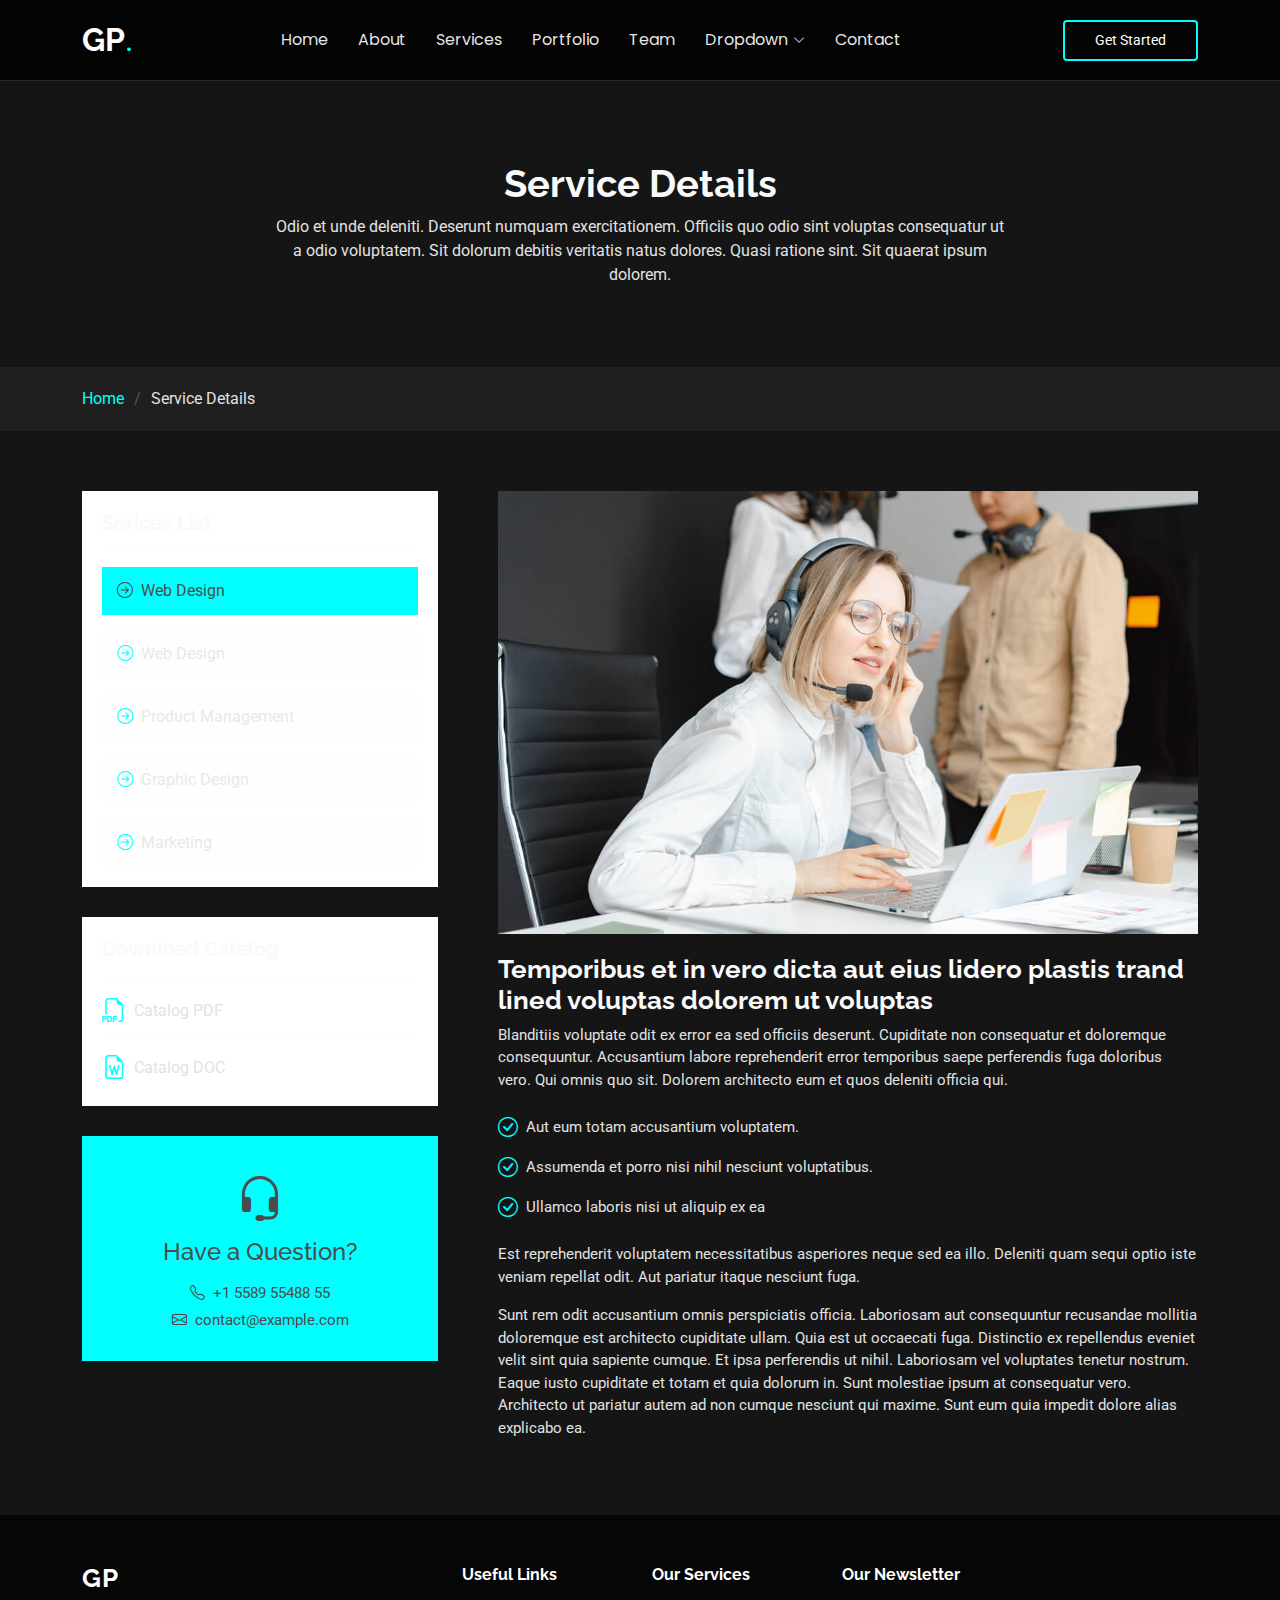
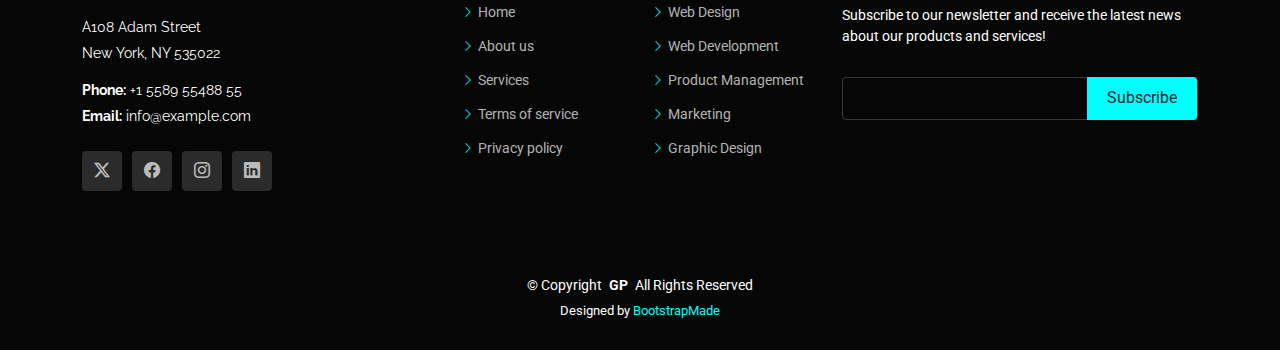
<file: service-details.html>
<!DOCTYPE html>
<html lang="en">

<head>
  <meta charset="utf-8">
  <meta content="width=device-width, initial-scale=1.0" name="viewport">
  <title>Service Details - Gp Bootstrap Template</title>
  <meta content="" name="description">
  <meta content="" name="keywords">

  <!-- Favicons -->
  <link href="assets/img/favicon.png" rel="icon">
  <link href="assets/img/apple-touch-icon.png" rel="apple-touch-icon">

  <!-- Fonts -->
  <link href="https://fonts.googleapis.com" rel="preconnect">
  <link href="https://fonts.gstatic.com" rel="preconnect" crossorigin>
  <link href="https://fonts.googleapis.com/css2?family=Roboto:ital,wght@0,100;0,300;0,400;0,500;0,700;0,900;1,100;1,300;1,400;1,500;1,700;1,900&family=Poppins:ital,wght@0,100;0,200;0,300;0,400;0,500;0,600;0,700;0,800;0,900;1,100;1,200;1,300;1,400;1,500;1,600;1,700;1,800;1,900&family=Raleway:ital,wght@0,100;0,200;0,300;0,400;0,500;0,600;0,700;0,800;0,900;1,100;1,200;1,300;1,400;1,500;1,600;1,700;1,800;1,900&display=swap" rel="stylesheet">

  <!-- Vendor CSS Files -->
  <link href="assets/vendor/bootstrap/css/bootstrap.min.css" rel="stylesheet">
  <link href="assets/vendor/bootstrap-icons/bootstrap-icons.css" rel="stylesheet">
  <link href="assets/vendor/aos/aos.css" rel="stylesheet">
  <link href="assets/vendor/swiper/swiper-bundle.min.css" rel="stylesheet">
  <link href="assets/vendor/glightbox/css/glightbox.min.css" rel="stylesheet">

  <!-- Main CSS File -->
  <link href="assets/css/main.css" rel="stylesheet">

  <!-- =======================================================
  * Template Name: Gp
  * Template URL: https://bootstrapmade.com/gp-free-multipurpose-html-bootstrap-template/
  * Updated: Jun 29 2024 with Bootstrap v5.3.3
  * Author: BootstrapMade.com
  * License: https://bootstrapmade.com/license/
  ======================================================== -->
</head>

<body class="service-details-page">

  <header id="header" class="header d-flex align-items-center position-relative">
    <div class="container-fluid container-xl position-relative d-flex align-items-center justify-content-between">

      <a href="index.html" class="logo d-flex align-items-center me-auto me-lg-0">
        <!-- Uncomment the line below if you also wish to use an image logo -->
        <!-- <img src="assets/img/logo.png" alt=""> -->
        <h1 class="sitename">GP</h1>
        <span>.</span>
      </a>

      <nav id="navmenu" class="navmenu">
        <ul>
          <li><a href="#hero">Home<br></a></li>
          <li><a href="#about">About</a></li>
          <li><a href="#services">Services</a></li>
          <li><a href="#portfolio">Portfolio</a></li>
          <li><a href="#team">Team</a></li>
          <li class="dropdown"><a href="#"><span>Dropdown</span> <i class="bi bi-chevron-down toggle-dropdown"></i></a>
            <ul>
              <li><a href="#">Dropdown 1</a></li>
              <li class="dropdown"><a href="#"><span>Deep Dropdown</span> <i class="bi bi-chevron-down toggle-dropdown"></i></a>
                <ul>
                  <li><a href="#">Deep Dropdown 1</a></li>
                  <li><a href="#">Deep Dropdown 2</a></li>
                  <li><a href="#">Deep Dropdown 3</a></li>
                  <li><a href="#">Deep Dropdown 4</a></li>
                  <li><a href="#">Deep Dropdown 5</a></li>
                </ul>
              </li>
              <li><a href="#">Dropdown 2</a></li>
              <li><a href="#">Dropdown 3</a></li>
              <li><a href="#">Dropdown 4</a></li>
            </ul>
          </li>
          <li><a href="#contact">Contact</a></li>
        </ul>
        <i class="mobile-nav-toggle d-xl-none bi bi-list"></i>
      </nav>

      <a class="btn-getstarted" href="index.html#about">Get Started</a>

    </div>
  </header>

  <main class="main">

    <!-- Page Title -->
    <div class="page-title" data-aos="fade">
      <div class="heading">
        <div class="container">
          <div class="row d-flex justify-content-center text-center">
            <div class="col-lg-8">
              <h1>Service Details</h1>
              <p class="mb-0">Odio et unde deleniti. Deserunt numquam exercitationem. Officiis quo odio sint voluptas consequatur ut a odio voluptatem. Sit dolorum debitis veritatis natus dolores. Quasi ratione sint. Sit quaerat ipsum dolorem.</p>
            </div>
          </div>
        </div>
      </div>
      <nav class="breadcrumbs">
        <div class="container">
          <ol>
            <li><a href="index.html">Home</a></li>
            <li class="current">Service Details</li>
          </ol>
        </div>
      </nav>
    </div><!-- End Page Title -->

    <!-- Service Details Section -->
    <section id="service-details" class="service-details section">

      <div class="container">

        <div class="row gy-5">

          <div class="col-lg-4" data-aos="fade-up" data-aos-delay="100">

            <div class="service-box">
              <h4>Serices List</h4>
              <div class="services-list">
                <a href="#" class="active"><i class="bi bi-arrow-right-circle"></i><span>Web Design</span></a>
                <a href="#"><i class="bi bi-arrow-right-circle"></i><span>Web Design</span></a>
                <a href="#"><i class="bi bi-arrow-right-circle"></i><span>Product Management</span></a>
                <a href="#"><i class="bi bi-arrow-right-circle"></i><span>Graphic Design</span></a>
                <a href="#"><i class="bi bi-arrow-right-circle"></i><span>Marketing</span></a>
              </div>
            </div><!-- End Services List -->

            <div class="service-box">
              <h4>Download Catalog</h4>
              <div class="download-catalog">
                <a href="#"><i class="bi bi-filetype-pdf"></i><span>Catalog PDF</span></a>
                <a href="#"><i class="bi bi-file-earmark-word"></i><span>Catalog DOC</span></a>
              </div>
            </div><!-- End Services List -->

            <div class="help-box d-flex flex-column justify-content-center align-items-center">
              <i class="bi bi-headset help-icon"></i>
              <h4>Have a Question?</h4>
              <p class="d-flex align-items-center mt-2 mb-0"><i class="bi bi-telephone me-2"></i> <span>+1 5589 55488 55</span></p>
              <p class="d-flex align-items-center mt-1 mb-0"><i class="bi bi-envelope me-2"></i> <a href="mailto:contact@example.com">contact@example.com</a></p>
            </div>

          </div>

          <div class="col-lg-8 ps-lg-5" data-aos="fade-up" data-aos-delay="200">
            <img src="assets/img/services.jpg" alt="" class="img-fluid services-img">
            <h3>Temporibus et in vero dicta aut eius lidero plastis trand lined voluptas dolorem ut voluptas</h3>
            <p>
              Blanditiis voluptate odit ex error ea sed officiis deserunt. Cupiditate non consequatur et doloremque consequuntur. Accusantium labore reprehenderit error temporibus saepe perferendis fuga doloribus vero. Qui omnis quo sit. Dolorem architecto eum et quos deleniti officia qui.
            </p>
            <ul>
              <li><i class="bi bi-check-circle"></i> <span>Aut eum totam accusantium voluptatem.</span></li>
              <li><i class="bi bi-check-circle"></i> <span>Assumenda et porro nisi nihil nesciunt voluptatibus.</span></li>
              <li><i class="bi bi-check-circle"></i> <span>Ullamco laboris nisi ut aliquip ex ea</span></li>
            </ul>
            <p>
              Est reprehenderit voluptatem necessitatibus asperiores neque sed ea illo. Deleniti quam sequi optio iste veniam repellat odit. Aut pariatur itaque nesciunt fuga.
            </p>
            <p>
              Sunt rem odit accusantium omnis perspiciatis officia. Laboriosam aut consequuntur recusandae mollitia doloremque est architecto cupiditate ullam. Quia est ut occaecati fuga. Distinctio ex repellendus eveniet velit sint quia sapiente cumque. Et ipsa perferendis ut nihil. Laboriosam vel voluptates tenetur nostrum. Eaque iusto cupiditate et totam et quia dolorum in. Sunt molestiae ipsum at consequatur vero. Architecto ut pariatur autem ad non cumque nesciunt qui maxime. Sunt eum quia impedit dolore alias explicabo ea.
            </p>
          </div>

        </div>

      </div>

    </section><!-- /Service Details Section -->

  </main>

  <footer id="footer" class="footer dark-background">

    <div class="footer-top">
      <div class="container">
        <div class="row gy-4">
          <div class="col-lg-4 col-md-6 footer-about">
            <a href="index.html" class="logo d-flex align-items-center">
              <span class="sitename">GP</span>
            </a>
            <div class="footer-contact pt-3">
              <p>A108 Adam Street</p>
              <p>New York, NY 535022</p>
              <p class="mt-3"><strong>Phone:</strong> <span>+1 5589 55488 55</span></p>
              <p><strong>Email:</strong> <span>info@example.com</span></p>
            </div>
            <div class="social-links d-flex mt-4">
              <a href=""><i class="bi bi-twitter-x"></i></a>
              <a href=""><i class="bi bi-facebook"></i></a>
              <a href=""><i class="bi bi-instagram"></i></a>
              <a href=""><i class="bi bi-linkedin"></i></a>
            </div>
          </div>

          <div class="col-lg-2 col-md-3 footer-links">
            <h4>Useful Links</h4>
            <ul>
              <li><i class="bi bi-chevron-right"></i> <a href="#"> Home</a></li>
              <li><i class="bi bi-chevron-right"></i> <a href="#"> About us</a></li>
              <li><i class="bi bi-chevron-right"></i> <a href="#"> Services</a></li>
              <li><i class="bi bi-chevron-right"></i> <a href="#"> Terms of service</a></li>
              <li><i class="bi bi-chevron-right"></i> <a href="#"> Privacy policy</a></li>
            </ul>
          </div>

          <div class="col-lg-2 col-md-3 footer-links">
            <h4>Our Services</h4>
            <ul>
              <li><i class="bi bi-chevron-right"></i> <a href="#"> Web Design</a></li>
              <li><i class="bi bi-chevron-right"></i> <a href="#"> Web Development</a></li>
              <li><i class="bi bi-chevron-right"></i> <a href="#"> Product Management</a></li>
              <li><i class="bi bi-chevron-right"></i> <a href="#"> Marketing</a></li>
              <li><i class="bi bi-chevron-right"></i> <a href="#"> Graphic Design</a></li>
            </ul>
          </div>

          <div class="col-lg-4 col-md-12 footer-newsletter">
            <h4>Our Newsletter</h4>
            <p>Subscribe to our newsletter and receive the latest news about our products and services!</p>
            <form action="forms/newsletter.php" method="post" class="php-email-form">
              <div class="newsletter-form"><input type="email" name="email"><input type="submit" value="Subscribe"></div>
              <div class="loading">Loading</div>
              <div class="error-message"></div>
              <div class="sent-message">Your subscription request has been sent. Thank you!</div>
            </form>
          </div>

        </div>
      </div>
    </div>

    <div class="copyright">
      <div class="container text-center">
        <p>© <span>Copyright</span> <strong class="px-1 sitename">GP</strong> <span>All Rights Reserved</span></p>
        <div class="credits">
          <!-- All the links in the footer should remain intact. -->
          <!-- You can delete the links only if you've purchased the pro version. -->
          <!-- Licensing information: https://bootstrapmade.com/license/ -->
          <!-- Purchase the pro version with working PHP/AJAX contact form: [buy-url] -->
          Designed by <a href="https://bootstrapmade.com/">BootstrapMade</a>
        </div>
      </div>
    </div>

  </footer>

  <!-- Scroll Top -->
  <a href="#" id="scroll-top" class="scroll-top d-flex align-items-center justify-content-center"><i class="bi bi-arrow-up-short"></i></a>

  <!-- Preloader -->
  <div id="preloader"></div>

  <!-- Vendor JS Files -->
  <script src="assets/vendor/bootstrap/js/bootstrap.bundle.min.js"></script>
  <script src="assets/vendor/php-email-form/validate.js"></script>
  <script src="assets/vendor/aos/aos.js"></script>
  <script src="assets/vendor/swiper/swiper-bundle.min.js"></script>
  <script src="assets/vendor/glightbox/js/glightbox.min.js"></script>
  <script src="assets/vendor/imagesloaded/imagesloaded.pkgd.min.js"></script>
  <script src="assets/vendor/isotope-layout/isotope.pkgd.min.js"></script>
  <script src="assets/vendor/purecounter/purecounter_vanilla.js"></script>

  <!-- Main JS File -->
  <script src="assets/js/main.js"></script>

</body>

</html>
</file>
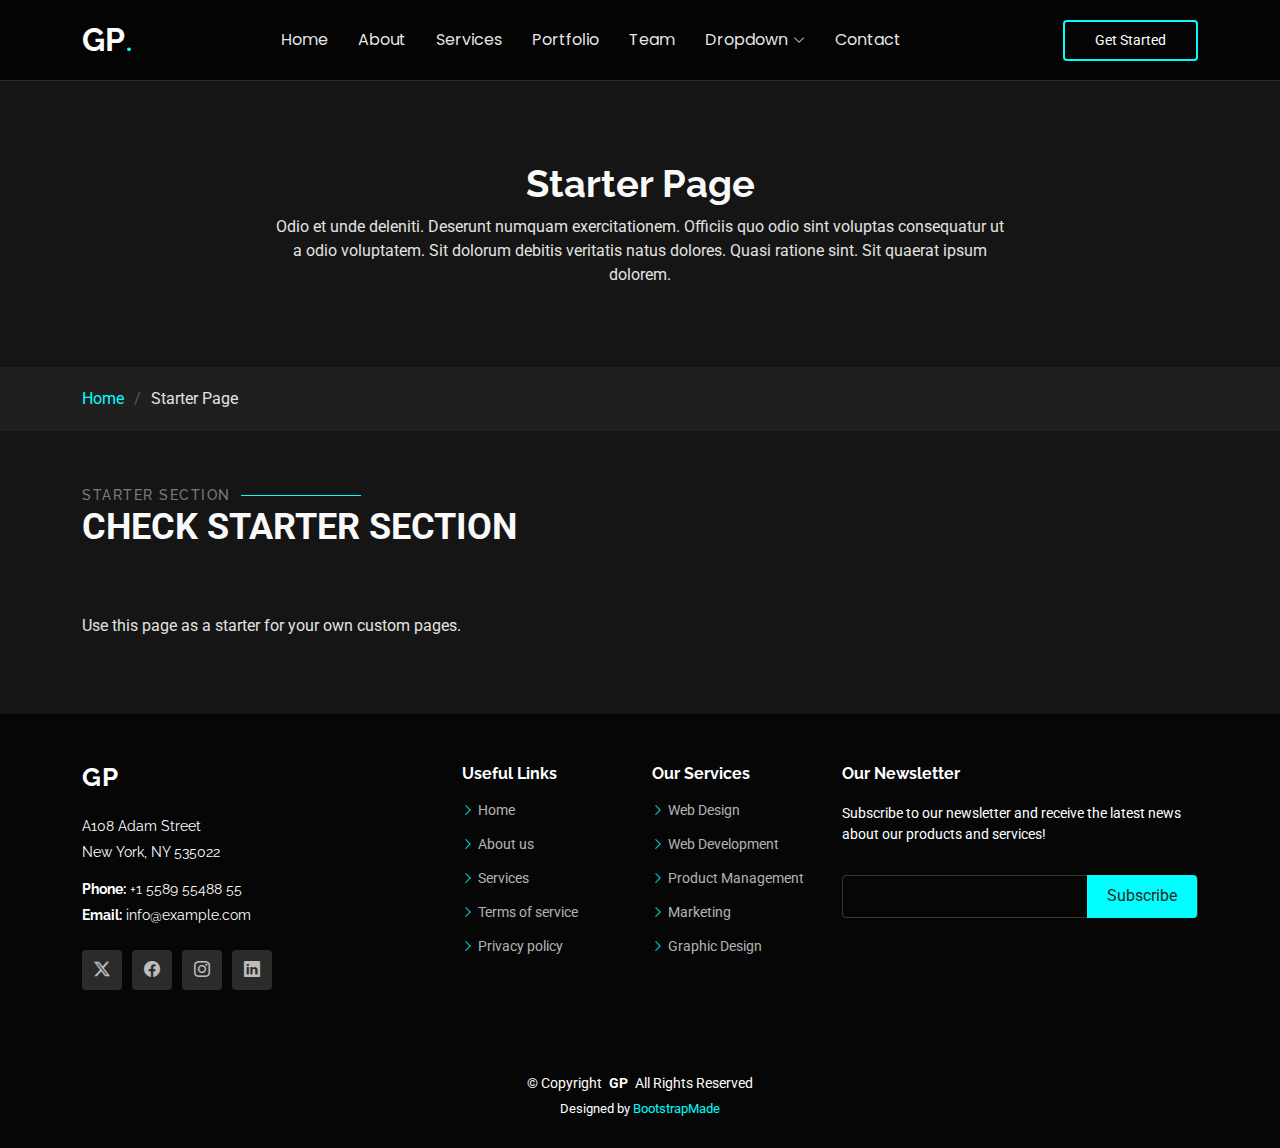
<file: starter-page.html>
<!DOCTYPE html>
<html lang="en">

<head>
  <meta charset="utf-8">
  <meta content="width=device-width, initial-scale=1.0" name="viewport">
  <title>Starter Page - Gp Bootstrap Template</title>
  <meta content="" name="description">
  <meta content="" name="keywords">

  <!-- Favicons -->
  <link href="assets/img/favicon.png" rel="icon">
  <link href="assets/img/apple-touch-icon.png" rel="apple-touch-icon">

  <!-- Fonts -->
  <link href="https://fonts.googleapis.com" rel="preconnect">
  <link href="https://fonts.gstatic.com" rel="preconnect" crossorigin>
  <link href="https://fonts.googleapis.com/css2?family=Roboto:ital,wght@0,100;0,300;0,400;0,500;0,700;0,900;1,100;1,300;1,400;1,500;1,700;1,900&family=Poppins:ital,wght@0,100;0,200;0,300;0,400;0,500;0,600;0,700;0,800;0,900;1,100;1,200;1,300;1,400;1,500;1,600;1,700;1,800;1,900&family=Raleway:ital,wght@0,100;0,200;0,300;0,400;0,500;0,600;0,700;0,800;0,900;1,100;1,200;1,300;1,400;1,500;1,600;1,700;1,800;1,900&display=swap" rel="stylesheet">

  <!-- Vendor CSS Files -->
  <link href="assets/vendor/bootstrap/css/bootstrap.min.css" rel="stylesheet">
  <link href="assets/vendor/bootstrap-icons/bootstrap-icons.css" rel="stylesheet">
  <link href="assets/vendor/aos/aos.css" rel="stylesheet">
  <link href="assets/vendor/swiper/swiper-bundle.min.css" rel="stylesheet">
  <link href="assets/vendor/glightbox/css/glightbox.min.css" rel="stylesheet">

  <!-- Main CSS File -->
  <link href="assets/css/main.css" rel="stylesheet">

  <!-- =======================================================
  * Template Name: Gp
  * Template URL: https://bootstrapmade.com/gp-free-multipurpose-html-bootstrap-template/
  * Updated: Jun 29 2024 with Bootstrap v5.3.3
  * Author: BootstrapMade.com
  * License: https://bootstrapmade.com/license/
  ======================================================== -->
</head>

<body class="starter-page-page">

  <header id="header" class="header d-flex align-items-center position-relative">
    <div class="container-fluid container-xl position-relative d-flex align-items-center justify-content-between">

      <a href="index.html" class="logo d-flex align-items-center me-auto me-lg-0">
        <!-- Uncomment the line below if you also wish to use an image logo -->
        <!-- <img src="assets/img/logo.png" alt=""> -->
        <h1 class="sitename">GP</h1>
        <span>.</span>
      </a>

      <nav id="navmenu" class="navmenu">
        <ul>
          <li><a href="#hero">Home<br></a></li>
          <li><a href="#about">About</a></li>
          <li><a href="#services">Services</a></li>
          <li><a href="#portfolio">Portfolio</a></li>
          <li><a href="#team">Team</a></li>
          <li class="dropdown"><a href="#"><span>Dropdown</span> <i class="bi bi-chevron-down toggle-dropdown"></i></a>
            <ul>
              <li><a href="#">Dropdown 1</a></li>
              <li class="dropdown"><a href="#"><span>Deep Dropdown</span> <i class="bi bi-chevron-down toggle-dropdown"></i></a>
                <ul>
                  <li><a href="#">Deep Dropdown 1</a></li>
                  <li><a href="#">Deep Dropdown 2</a></li>
                  <li><a href="#">Deep Dropdown 3</a></li>
                  <li><a href="#">Deep Dropdown 4</a></li>
                  <li><a href="#">Deep Dropdown 5</a></li>
                </ul>
              </li>
              <li><a href="#">Dropdown 2</a></li>
              <li><a href="#">Dropdown 3</a></li>
              <li><a href="#">Dropdown 4</a></li>
            </ul>
          </li>
          <li><a href="#contact">Contact</a></li>
        </ul>
        <i class="mobile-nav-toggle d-xl-none bi bi-list"></i>
      </nav>

      <a class="btn-getstarted" href="index.html#about">Get Started</a>

    </div>
  </header>

  <main class="main">

    <!-- Page Title -->
    <div class="page-title" data-aos="fade">
      <div class="heading">
        <div class="container">
          <div class="row d-flex justify-content-center text-center">
            <div class="col-lg-8">
              <h1>Starter Page</h1>
              <p class="mb-0">Odio et unde deleniti. Deserunt numquam exercitationem. Officiis quo odio sint voluptas consequatur ut a odio voluptatem. Sit dolorum debitis veritatis natus dolores. Quasi ratione sint. Sit quaerat ipsum dolorem.</p>
            </div>
          </div>
        </div>
      </div>
      <nav class="breadcrumbs">
        <div class="container">
          <ol>
            <li><a href="index.html">Home</a></li>
            <li class="current">Starter Page</li>
          </ol>
        </div>
      </nav>
    </div><!-- End Page Title -->

    <!-- Starter Section Section -->
    <section id="starter-section" class="starter-section section">

      <!-- Section Title -->
      <div class="container section-title" data-aos="fade-up">
        <h2>Starter Section</h2>
        <p>Check Starter Section<br></p>
      </div><!-- End Section Title -->

      <div class="container" data-aos="fade-up">
        <p>Use this page as a starter for your own custom pages.</p>
      </div>

    </section><!-- /Starter Section Section -->

  </main>

  <footer id="footer" class="footer dark-background">

    <div class="footer-top">
      <div class="container">
        <div class="row gy-4">
          <div class="col-lg-4 col-md-6 footer-about">
            <a href="index.html" class="logo d-flex align-items-center">
              <span class="sitename">GP</span>
            </a>
            <div class="footer-contact pt-3">
              <p>A108 Adam Street</p>
              <p>New York, NY 535022</p>
              <p class="mt-3"><strong>Phone:</strong> <span>+1 5589 55488 55</span></p>
              <p><strong>Email:</strong> <span>info@example.com</span></p>
            </div>
            <div class="social-links d-flex mt-4">
              <a href=""><i class="bi bi-twitter-x"></i></a>
              <a href=""><i class="bi bi-facebook"></i></a>
              <a href=""><i class="bi bi-instagram"></i></a>
              <a href=""><i class="bi bi-linkedin"></i></a>
            </div>
          </div>

          <div class="col-lg-2 col-md-3 footer-links">
            <h4>Useful Links</h4>
            <ul>
              <li><i class="bi bi-chevron-right"></i> <a href="#"> Home</a></li>
              <li><i class="bi bi-chevron-right"></i> <a href="#"> About us</a></li>
              <li><i class="bi bi-chevron-right"></i> <a href="#"> Services</a></li>
              <li><i class="bi bi-chevron-right"></i> <a href="#"> Terms of service</a></li>
              <li><i class="bi bi-chevron-right"></i> <a href="#"> Privacy policy</a></li>
            </ul>
          </div>

          <div class="col-lg-2 col-md-3 footer-links">
            <h4>Our Services</h4>
            <ul>
              <li><i class="bi bi-chevron-right"></i> <a href="#"> Web Design</a></li>
              <li><i class="bi bi-chevron-right"></i> <a href="#"> Web Development</a></li>
              <li><i class="bi bi-chevron-right"></i> <a href="#"> Product Management</a></li>
              <li><i class="bi bi-chevron-right"></i> <a href="#"> Marketing</a></li>
              <li><i class="bi bi-chevron-right"></i> <a href="#"> Graphic Design</a></li>
            </ul>
          </div>

          <div class="col-lg-4 col-md-12 footer-newsletter">
            <h4>Our Newsletter</h4>
            <p>Subscribe to our newsletter and receive the latest news about our products and services!</p>
            <form action="forms/newsletter.php" method="post" class="php-email-form">
              <div class="newsletter-form"><input type="email" name="email"><input type="submit" value="Subscribe"></div>
              <div class="loading">Loading</div>
              <div class="error-message"></div>
              <div class="sent-message">Your subscription request has been sent. Thank you!</div>
            </form>
          </div>

        </div>
      </div>
    </div>

    <div class="copyright">
      <div class="container text-center">
        <p>© <span>Copyright</span> <strong class="px-1 sitename">GP</strong> <span>All Rights Reserved</span></p>
        <div class="credits">
          <!-- All the links in the footer should remain intact. -->
          <!-- You can delete the links only if you've purchased the pro version. -->
          <!-- Licensing information: https://bootstrapmade.com/license/ -->
          <!-- Purchase the pro version with working PHP/AJAX contact form: [buy-url] -->
          Designed by <a href="https://bootstrapmade.com/">BootstrapMade</a>
        </div>
      </div>
    </div>

  </footer>

  <!-- Scroll Top -->
  <a href="#" id="scroll-top" class="scroll-top d-flex align-items-center justify-content-center"><i class="bi bi-arrow-up-short"></i></a>

  <!-- Preloader -->
  <div id="preloader"></div>

  <!-- Vendor JS Files -->
  <script src="assets/vendor/bootstrap/js/bootstrap.bundle.min.js"></script>
  <script src="assets/vendor/php-email-form/validate.js"></script>
  <script src="assets/vendor/aos/aos.js"></script>
  <script src="assets/vendor/swiper/swiper-bundle.min.js"></script>
  <script src="assets/vendor/glightbox/js/glightbox.min.js"></script>
  <script src="assets/vendor/imagesloaded/imagesloaded.pkgd.min.js"></script>
  <script src="assets/vendor/isotope-layout/isotope.pkgd.min.js"></script>
  <script src="assets/vendor/purecounter/purecounter_vanilla.js"></script>

  <!-- Main JS File -->
  <script src="assets/js/main.js"></script>

</body>

</html>
</file>
<file: assets/css/main.css>
/**
* Template Name: Gp
* Template URL: https://bootstrapmade.com/gp-free-multipurpose-html-bootstrap-template/
* Updated: Jun 29 2024 with Bootstrap v5.3.3
* Author: BootstrapMade.com
* License: https://bootstrapmade.com/license/
*/

/*--------------------------------------------------------------
# Font & Color Variables
# Help: https://bootstrapmade.com/color-system/
--------------------------------------------------------------*/
/* Fonts */
:root {
  --default-font: "Roboto",  system-ui, -apple-system, "Segoe UI", Roboto, "Helvetica Neue", Arial, "Noto Sans", "Liberation Sans", sans-serif, "Apple Color Emoji", "Segoe UI Emoji", "Segoe UI Symbol", "Noto Color Emoji";
  --heading-font: "Raleway",  sans-serif;
  --nav-font: "Poppins",  sans-serif;
}

/* Global Colors - The following color variables are used throughout the website. Updating them here will change the color scheme of the entire website */
:root { 
  --background-color: #151515; /* Background color for the entire website, including individual sections */
  --default-color: #e2e2e2; /* Default color used for the majority of the text content across the entire website */
  --heading-color: #f9f9f9; /* Color for headings, subheadings and title throughout the website */
  --accent-color: #00ffff; /* Accent color that represents your brand on the website. It's used for buttons, links, and other elements that need to stand out */
  --surface-color: #ffffff; /* The surface color is used as a background of boxed elements within sections, such as cards, icon boxes, or other elements that require a visual separation from the global background. */
  --contrast-color: #4b4b4b; /* Contrast color for text, ensuring readability against backgrounds of accent, heading, or default colors. */
}

/* Nav Menu Colors - The following color variables are used specifically for the navigation menu. They are separate from the global colors to allow for more customization options */
:root {
  --nav-color: rgba(255, 255, 255, 0.905);  /* The default color of the main navmenu links */
  --nav-hover-color: #00ffff; /* Applied to main navmenu links when they are hovered over or active */
  --nav-mobile-background-color: #ffffff; /* Used as the background color for mobile navigation menu */
  --nav-dropdown-background-color: #ffffff; /* Used as the background color for dropdown items that appear when hovering over primary navigation items */
  --nav-dropdown-color: #212529; /* Used for navigation links of the dropdown items in the navigation menu. */
  --nav-dropdown-hover-color: #00ffff; /* Similar to --nav-hover-color, this color is applied to dropdown navigation links when they are hovered over. */
}

/* Color Presets - These classes override global colors when applied to any section or element, providing reuse of the sam color scheme. */

.light-background {
  --background-color: #f9f9f9;
  --surface-color: #ffffff;
}

.dark-background {
  --background-color: #060606;
  --default-color: #ffffff;
  --heading-color: #ffffff;
  --surface-color: #252525;
  --contrast-color: #2a2727;
}

/* Smooth scroll */
:root {
  scroll-behavior: smooth;
}

/*--------------------------------------------------------------
# General Styling & Shared Classes
--------------------------------------------------------------*/
body {
  color: var(--default-color);
  background-color: var(--background-color);
  font-family: var(--default-font);
}

a {
  color: var(--accent-color);
  text-decoration: none;
  transition: 0.3s;
}

a:hover {
  color: color-mix(in srgb, var(--accent-color), transparent 25%);
  text-decoration: none;
}

h1,
h2,
h3,
h4,
h5,
h6 {
  color: var(--heading-color);
  font-family: var(--heading-font);
}

/* PHP Email Form Messages
------------------------------*/
.php-email-form .error-message {
  display: none;
  background: #df1529;
  color: #ffffff;
  text-align: left;
  padding: 15px;
  margin-bottom: 24px;
  font-weight: 600;
}

.php-email-form .sent-message {
  display: none;
  color: #ffffff;
  background: #059652;
  text-align: center;
  padding: 15px;
  margin-bottom: 24px;
  font-weight: 600;
}

.php-email-form .loading {
  display: none;
  background: var(--surface-color);
  text-align: center;
  padding: 15px;
  margin-bottom: 24px;
}

.php-email-form .loading:before {
  content: "";
  display: inline-block;
  border-radius: 50%;
  width: 24px;
  height: 24px;
  margin: 0 10px -6px 0;
  border: 3px solid var(--accent-color);
  border-top-color: var(--surface-color);
  animation: php-email-form-loading 1s linear infinite;
}

@keyframes php-email-form-loading {
  0% {
    transform: rotate(0deg);
  }

  100% {
    transform: rotate(360deg);
  }
}

/*--------------------------------------------------------------
# Global Header
--------------------------------------------------------------*/
.header {
  --background-color: rgba(0, 0, 0, 0.8);
  --heading-color: #ffffff;
  --contrast-color: #ffffff;
  color: var(--default-color);
  background-color: var(--background-color);
  padding: 10px 0;
  transition: all 0.5s;
  z-index: 997;
}

.header .logo {
  line-height: 1;
}

.header .logo img {
  max-height: 36px;
  margin-right: 8px;
}

.header .logo h1 {
  font-size: 32px;
  margin: 0;
  font-weight: 700;
  color: var(--heading-color);
}

.header .logo span {
  color: var(--accent-color);
  font-size: 32px;
}

.header .btn-getstarted,
.header .btn-getstarted:focus {
  color: var(--contrast-color);
  font-size: 14px;
  padding: 8px 30px;
  margin: 0 0 0 30px;
  border-radius: 4px;
  transition: 0.3s;
  border: 2px solid var(--accent-color);
}

.header .btn-getstarted:hover,
.header .btn-getstarted:focus:hover {
  color: var(--default-color);
  background: var(--accent-color);
}

@media (max-width: 1200px) {
  .header .logo {
    order: 1;
  }

  .header .btn-getstarted {
    order: 2;
    margin: 0 15px 0 0;
    padding: 6px 15px;
  }

  .header .navmenu {
    order: 3;
  }
}

.scrolled .header {
  box-shadow: 0px 0 18px rgba(0, 0, 0, 0.1);
}

/* Index Page Header
------------------------------*/
.index-page .header {
  --background-color: rgba(0, 0, 0, 0);
}

/* Index Page Header on Scroll
------------------------------*/
.index-page.scrolled .header {
  --background-color: rgba(0, 0, 0, 0.8);
}

/*--------------------------------------------------------------
# Navigation Menu
--------------------------------------------------------------*/
/* Navmenu - Desktop */
@media (min-width: 1200px) {
  .navmenu {
    padding: 0;
  }

  .navmenu ul {
    margin: 0;
    padding: 0;
    display: flex;
    list-style: none;
    align-items: center;
  }

  .navmenu li {
    position: relative;
  }

  .navmenu a,
  .navmenu a:focus {
    color: var(--nav-color);
    padding: 18px 15px;
    font-size: 16px;
    font-family: var(--nav-font);
    font-weight: 400;
    display: flex;
    align-items: center;
    justify-content: space-between;
    white-space: nowrap;
    transition: 0.3s;
  }

  .navmenu a i,
  .navmenu a:focus i {
    font-size: 12px;
    line-height: 0;
    margin-left: 5px;
    transition: 0.3s;
  }

  .navmenu li:last-child a {
    padding-right: 0;
  }

  .navmenu li:hover>a,
  .navmenu .active,
  .navmenu .active:focus {
    color: var(--nav-hover-color);
  }

  .navmenu .dropdown ul {
    margin: 0;
    padding: 10px 0;
    background: var(--nav-dropdown-background-color);
    display: block;
    position: absolute;
    visibility: hidden;
    left: 14px;
    top: 130%;
    opacity: 0;
    transition: 0.3s;
    border-radius: 0;
    z-index: 99;
    box-shadow: 0px 0px 30px rgba(0, 0, 0, 0.1);
  }

  .navmenu .dropdown ul li {
    min-width: 200px;
  }

  .navmenu .dropdown ul a {
    padding: 10px 20px;
    font-size: 15px;
    text-transform: none;
    color: var(--nav-dropdown-color);
  }

  .navmenu .dropdown ul a i {
    font-size: 12px;
  }

  .navmenu .dropdown ul a:hover,
  .navmenu .dropdown ul .active:hover,
  .navmenu .dropdown ul li:hover>a {
    background-color: var(--nav-dropdown-hover-color);
  }

  .navmenu .dropdown:hover>ul {
    opacity: 1;
    top: 100%;
    visibility: visible;
  }

  .navmenu .dropdown .dropdown ul {
    top: 0;
    left: -90%;
    visibility: hidden;
  }

  .navmenu .dropdown .dropdown:hover>ul {
    opacity: 1;
    top: 0;
    left: -100%;
    visibility: visible;
  }
}

/* Navmenu - Mobile */
@media (max-width: 1199px) {
  .mobile-nav-toggle {
    color: var(--nav-color);
    font-size: 28px;
    line-height: 0;
    margin-right: 10px;
    cursor: pointer;
    transition: color 0.3s;
  }

  .navmenu {
    padding: 0;
    z-index: 9997;
  }

  .navmenu ul {
    display: none;
    position: absolute;
    inset: 60px 20px 20px 20px;
    padding: 10px 0;
    margin: 0;
    border-radius: 6px;
    background-color: var(--nav-mobile-background-color);
    overflow-y: auto;
    transition: 0.3s;
    z-index: 9998;
    box-shadow: 0px 0px 30px rgba(0, 0, 0, 0.1);
  }

  .navmenu a,
  .navmenu a:focus {
    color: var(--nav-dropdown-color);
    padding: 10px 20px;
    font-family: var(--nav-font);
    font-size: 17px;
    font-weight: 500;
    display: flex;
    align-items: center;
    justify-content: space-between;
    white-space: nowrap;
    transition: 0.3s;
  }

  .navmenu a i,
  .navmenu a:focus i {
    font-size: 12px;
    line-height: 0;
    margin-left: 5px;
    width: 30px;
    height: 30px;
    display: flex;
    align-items: center;
    justify-content: center;
    border-radius: 50%;
    transition: 0.3s;
    background-color: color-mix(in srgb, var(--accent-color), white 90%);
  }

  .navmenu a i:hover,
  .navmenu a:focus i:hover {
    background-color: color-mix(in srgb, var(--accent-color), white 90%);
  }

  .navmenu a:hover,
  .navmenu .active,
  .navmenu .active:focus {
    background-color: var(--nav-dropdown-hover-color);
  }

  .navmenu .active i,
  .navmenu .active:focus i {
    transform: rotate(180deg);
  }

  .navmenu .dropdown ul {
    position: static;
    display: none;
    z-index: 99;
    padding: 10px 0;
    margin: 10px 20px;
    background-color: var(--nav-dropdown-background-color);
    border: 1px solid color-mix(in srgb, var(--default-color), transparent 90%);
    box-shadow: none;
    transition: all 0.5s ease-in-out;
  }

  .navmenu .dropdown ul ul {
    background-color: rgba(33, 37, 41, 0.1);
  }

  .navmenu .dropdown>.dropdown-active {
    display: block;
    background-color: rgba(33, 37, 41, 0.03);
  }

  .mobile-nav-active {
    overflow: hidden;
  }

  .mobile-nav-active .mobile-nav-toggle {
    color: #fff;
    position: absolute;
    font-size: 32px;
    top: 15px;
    right: 15px;
    margin-right: 0;
    z-index: 9999;
  }

  .mobile-nav-active .navmenu {
    position: fixed;
    overflow: hidden;
    inset: 0;
    background: rgba(33, 37, 41, 0.8);
    transition: 0.3s;
  }

  .mobile-nav-active .navmenu>ul {
    display: block;
  }
}

/*--------------------------------------------------------------
# Global Footer
--------------------------------------------------------------*/
.footer {
  color: var(--default-color);
  background-color: var(--background-color);
  font-size: 14px;
  position: relative;
}

.footer .footer-top {
  padding: 50px 0;
  background-color: color-mix(in srgb, var(--footer-background-color) 90%, white 10%);
}

.footer .footer-about .logo {
  line-height: 1;
  margin-bottom: 10px;
}

.footer .footer-about .logo img {
  max-height: 40px;
  margin-right: 6px;
}

.footer .footer-about .logo span {
  font-size: 26px;
  font-weight: 700;
  letter-spacing: 1px;
  font-family: var(--heading-font);
  color: var(--heading-color);
}

.footer .footer-about p {
  font-size: 14px;
  font-family: var(--heading-font);
}

.footer .social-links a {
  color: color-mix(in srgb, var(--default-color), transparent 30%);
  background-color: color-mix(in srgb, var(--default-color) 5%, white 10%);
  display: flex;
  align-items: center;
  justify-content: center;
  width: 40px;
  height: 40px;
  border-radius: 4px;
  font-size: 16px;
  margin-right: 10px;
  transition: 0.3s;
}

.footer .social-links a:hover {
  color: var(--contrast-color);
  background-color: var(--accent-color);
}

.footer h4 {
  font-size: 16px;
  font-weight: bold;
  position: relative;
  padding-bottom: 12px;
}

.footer .footer-links {
  margin-bottom: 30px;
}

.footer .footer-links ul {
  list-style: none;
  padding: 0;
  margin: 0;
}

.footer .footer-links ul i {
  margin-right: 4px;
  font-size: 12px;
  line-height: 0;
  color: var(--accent-color);
}

.footer .footer-links ul li {
  padding: 10px 0;
  display: flex;
  align-items: center;
}

.footer .footer-links ul li:first-child {
  padding-top: 0;
}

.footer .footer-links ul a {
  color: color-mix(in srgb, var(--default-color), transparent 30%);
  display: inline-block;
  line-height: 1;
}

.footer .footer-links ul a:hover {
  color: var(--accent-color);
}

.footer .footer-contact p {
  margin-bottom: 5px;
}

.footer .footer-newsletter .newsletter-form {
  margin-top: 30px;
  margin-bottom: 15px;
  padding: 6px 8px;
  position: relative;
  border-radius: 4px;
  border: 1px solid color-mix(in srgb, var(--default-color), transparent 80%);
  display: flex;
  background-color: color-mix(in srgb, var(--footer-background-color) 90%, white 15%);
  transition: 0.3s;
}

.footer .footer-newsletter .newsletter-form:focus-within {
  border-color: var(--accent-color);
}

.footer .footer-newsletter .newsletter-form input[type=email] {
  border: 0;
  padding: 4px;
  width: 100%;
  background-color: color-mix(in srgb, var(--footer-background-color) 90%, white 15%);
  color: var(--default-color);
}

.footer .footer-newsletter .newsletter-form input[type=email]:focus-visible {
  outline: none;
}

.footer .footer-newsletter .newsletter-form input[type=submit] {
  border: 0;
  font-size: 16px;
  padding: 0 20px;
  margin: -7px -8px -7px 0;
  background: var(--accent-color);
  color: var(--contrast-color);
  transition: 0.3s;
  border-radius: 0 4px 4px 0;
}

.footer .footer-newsletter .newsletter-form input[type=submit]:hover {
  background: color-mix(in srgb, var(--accent-color), transparent 20%);
}

.footer .copyright {
  padding: 30px 0;
}

.footer .copyright p {
  margin-bottom: 0;
}

.footer .credits {
  margin-top: 5px;
  font-size: 13px;
}

/*--------------------------------------------------------------
# Preloader
--------------------------------------------------------------*/
#preloader {
  position: fixed;
  inset: 0;
  z-index: 999999;
  overflow: hidden;
  background: #000;
  transition: all 0.6s ease-out;
}

#preloader:before {
  content: "";
  position: fixed;
  top: calc(50% - 30px);
  left: calc(50% - 30px);
  border: 6px solid #ffffff;
  border-color: var(--accent-color) transparent var(--accent-color) transparent;
  border-radius: 50%;
  width: 60px;
  height: 60px;
  animation: animate-preloader 1.5s linear infinite;
}

@keyframes animate-preloader {
  0% {
    transform: rotate(0deg);
  }

  100% {
    transform: rotate(360deg);
  }
}

/*--------------------------------------------------------------
# Scroll Top Button
--------------------------------------------------------------*/
.scroll-top {
  position: fixed;
  visibility: hidden;
  opacity: 0;
  right: 15px;
  bottom: 15px;
  z-index: 99999;
  background-color: var(--accent-color);
  width: 40px;
  height: 40px;
  border-radius: 4px;
  transition: all 0.4s;
}

.scroll-top i {
  font-size: 24px;
  color: var(--contrast-color);
  line-height: 0;
}

.scroll-top:hover {
  background-color: color-mix(in srgb, var(--accent-color), transparent 20%);
  color: var(--contrast-color);
}

.scroll-top.active {
  visibility: visible;
  opacity: 1;
}

/*--------------------------------------------------------------
# Disable aos animation delay on mobile devices
--------------------------------------------------------------*/
@media screen and (max-width: 768px) {
  [data-aos-delay] {
    transition-delay: 0 !important;
  }
}

/*--------------------------------------------------------------
# Global Page Titles & Breadcrumbs
--------------------------------------------------------------*/
.page-title {
  color: var(--default-color);
  background-color: var(--background-color);
  position: relative;
}

.page-title .heading {
  padding: 80px 0;
  border-top: 1px solid color-mix(in srgb, var(--default-color), transparent 90%);
}

.page-title .heading h1 {
  font-size: 38px;
  font-weight: 700;
}

.page-title nav {
  background-color: color-mix(in srgb, var(--default-color), transparent 95%);
  padding: 20px 0;
}

.page-title nav ol {
  display: flex;
  flex-wrap: wrap;
  list-style: none;
  margin: 0;
  padding: 0;
  font-size: 16px;
  font-weight: 400;
}

.page-title nav ol li+li {
  padding-left: 10px;
}

.page-title nav ol li+li::before {
  content: "/";
  display: inline-block;
  padding-right: 10px;
  color: color-mix(in srgb, var(--default-color), transparent 70%);
}

/*--------------------------------------------------------------
# Global Sections
--------------------------------------------------------------*/
section,
.section {
  color: var(--default-color);
  background-color: var(--background-color);
  padding: 60px 0;
  scroll-margin-top: 80px;
  overflow: clip;
}

@media (max-width: 1199px) {

  section,
  .section {
    scroll-margin-top: 58px;
  }
}

/*--------------------------------------------------------------
# Global Section Titles
--------------------------------------------------------------*/
.section-title {
  padding-bottom: 60px;
  position: relative;
}

.section-title h2 {
  font-size: 14px;
  font-weight: 500;
  padding: 0;
  line-height: 1px;
  margin: 0;
  letter-spacing: 1.5px;
  text-transform: uppercase;
  color: color-mix(in srgb, var(--default-color), transparent 50%);
  position: relative;
}

.section-title h2::after {
  content: "";
  width: 120px;
  height: 1px;
  display: inline-block;
  background: var(--accent-color);
  margin: 4px 10px;
}

.section-title p {
  color: var(--heading-color);
  margin: 0;
  font-size: 36px;
  font-weight: 700;
  text-transform: uppercase;
}

/*--------------------------------------------------------------
# Hero Section
--------------------------------------------------------------*/
.hero {
  width: 100%;
  min-height: 100vh;
  position: relative;
  padding: 120px 0 80px 0;
  display: flex;
  align-items: center;
  justify-content: left;
  
}

.hero .background {
  position: absolute;
  inset: 0;
  display: block;
  width: 100%;
  height: 100%;
  object-fit: cover;
  z-index: 1;
}

.hero .me {
  position: absolute;
  inset: 1;
  display: block;
  /* right: 0em; */
  /* width: 100%; */
  height: 100%;
  /* object-fit: cover; */
  z-index: 1;
  mix-blend-mode:lighten;
}

.hero:before {
  content: "";
  background: color-mix(in srgb, var(--background-color), transparent 30%);
  position: absolute;
  inset: 0;
  z-index: 2;
}

.hero .container {
  position: relative;
  z-index: 3;
  /* border: 1px solid red; */
}

.hero h2 {
  margin: 0;
  font-size: 56px;
  font-weight: 700;
  font-family: var(--nav-font);
}

.hero h2 span {
  color: var(--accent-color);
}

.hero p {
  margin: 10px 0 0 0;
  font-size: 24px;
  color: color-mix(in srgb, var(--default-color), transparent 30%);
}

.hero .socials {
  display: flex;
  position: relative;
  /* border: 1px solid red; */
  width: 20%;
  /* height: 1em; */
  padding: 0;
  margin-top: -2em;
  margin-bottom: 2em;
}

.hero .icon-box {
  padding: 0px 20px;
  transition: ease-in-out 0.3s;
  /* border: 1px solid color-mix(in srgb, var(--default-color), transparent 70%); */
  /* height: 100%; */
  /* width: 20%; */
  margin: 0;
  text-align: center;
  display: flex;
  flex-direction: column;
  align-items: center;
  justify-content: center;

}

.hero .icon-box i {
  font-size: 36px;
  line-height: 1;
  color: var(--accent-color);
  transition: ease-in-out 0.3s;
  
}

.hero .icon-box h3 {
  font-weight: 700;
  margin: 0px 0 0 0;
  padding: 0;
  line-height: 1;
  font-size: 20px;
  line-height: 26px;
}

.hero .icon-box h3 a {
  color: color-mix(in srgb, var(--default-color), transparent 20%);
  transition: ease-in-out 0.3s;
}

.hero .icon-box i:hover {
  text-shadow: 1px 1px 20px #00ffff ;
}

.hero .icon-box:hover h3 a {
  color: var(--accent-color);
}

@media (max-width: 768px) {
  .hero h2 {
    font-size: 32px;
  }

  .hero p {
    font-size: 18px;
  }
}

#hero .btn-scroll {
  transition: 0.4s;
  color: rgba(255, 255, 255, 0.6);
  animation: up-down 1s ease-in-out infinite alternate-reverse both;
}

#hero .btn-scroll i {
  font-size: 40px;
  font-weight: 700;
  /* border: 1px solid red; */
}

#hero .btn-scroll:hover {
  color: #00ffff;
}

@keyframes up-down {
  0% {
    transform: translateY(5px);
  }

  100% {
    transform: translateY(-5px);
  }
}

/*--------------------------------------------------------------
# About Section
--------------------------------------------------------------*/
.about .content h3 {
  font-size: 1.75rem;
  font-weight: 700;
}

.about .content .fst-italic {
  color: color-mix(in srgb, var(--default-color), var(--contrast-color) 50%);
}

.about .content ul {
  list-style: none;
  padding: 0;
}

.about .content ul li {
  padding: 10px 0 0 0;
  display: flex;
}

.about .content ul i {
  color: var(--accent-color);
  margin-right: 0.5rem;
  line-height: 1.2;
  font-size: 1.25rem;
}

.about .content p:last-child {
  margin-bottom: 0;
}

/*--------------------------------------------------------------
# Clients Section
--------------------------------------------------------------*/
.technologies .swiper-slide img {
  opacity: 0.5;
  transition: 0.3s;
  filter: grayscale(100);
}

.technologies .swiper-slide img:hover {
  filter: none;
  opacity: 1;
}

.technologies .swiper-wrapper {
  height: auto;
}

.technologies .swiper-pagination {
  margin-top: 20px;
  position: relative;
}

.technologies .swiper-pagination .swiper-pagination-bullet {
  width: 12px;
  height: 12px;
  opacity: 1;
  background-color: color-mix(in srgb, var(--default-color), transparent 80%);
}

.technologies .swiper-pagination .swiper-pagination-bullet-active {
  background-color: var(--accent-color);
}

/*--------------------------------------------------------------
# Features Section
--------------------------------------------------------------*/
.resume .resume-image {
  position: relative;
  min-height: 400px;
}

.resume .resume-image img {
  position: absolute;
  inset: 0;
  display: block;
  /* width: 100%; */
  height: 50%;
  /* object-fit: cover; */
  z-index: 1;
}

.resume .resume-item h4 {
  font-size: 20px;
  font-weight: 700;
  margin: 0 0 5px 0;
}

.resume .resume-item h5 {
  font-size: 18px;
  font-weight: 700;
  margin: 0 0 5px 1em;
}

.resume .resume-item i {
  font-size: medium;
  color: var(--accent-color);
  margin-right: 10px;
  margin-left: -25px;
  line-height: 0;
}

.resume .resume-item p {
  font-size: 15px;
  color: color-mix(in srgb, var(--default-color), transparent 20%);
  margin: 0;
  margin-left: 3em;
}

/*--------------------------------------------------------------
# Services Section
--------------------------------------------------------------*/
.services .service-item {
  background-color: var(--surface-color);
  text-align: center;
  border: 1px solid color-mix(in srgb, var(--default-color), transparent 85%);
  padding: 80px 20px;
  height: 100%;
  transition: all ease-in-out 0.3s;
}

.services .service-item .icon {
  background: var(--accent-color);
  color: var(--contrast-color);
  margin: 0 auto;
  width: 64px;
  height: 64px;
  border-radius: 4px;
  display: flex;
  align-items: center;
  justify-content: center;
  margin-bottom: 20px;
  transition: 0.3s;
}

.services .service-item .icon i {
  font-size: 28px;
  transition: ease-in-out 0.3s;
}

.services .service-item h3 {
  font-weight: 700;
  margin: 10px 0 15px 0;
  font-size: 22px;
  transition: 0.3s;
}

.services .service-item p {
  line-height: 24px;
  font-size: 14px;
  margin-bottom: 0;
}

.services .service-item:hover {
  box-shadow: 0px 0 25px 0 rgba(0, 0, 0, 0.1);
  transform: translateY(-10px);
}

/*--------------------------------------------------------------
# Call To Action Section
--------------------------------------------------------------*/
.call-to-action {
  padding: 80px 0;
  position: relative;
  clip-path: inset(0);
}

.call-to-action img {
  position: fixed;
  top: 0;
  left: 0;
  display: block;
  width: 100%;
  height: 100%;
  object-fit: cover;
  z-index: 1;
}

.call-to-action:before {
  content: "";
  background: color-mix(in srgb, var(--background-color), transparent 50%);
  position: absolute;
  inset: 0;
  z-index: 2;
}

.call-to-action .container {
  position: relative;
  z-index: 3;
}

.call-to-action h3 {
  font-size: 28px;
  font-weight: 700;
  color: var(--default-color);
}

.call-to-action p {
  color: var(--default-color);
}

.call-to-action .cta-btn {
  font-family: var(--heading-font);
  font-weight: 500;
  font-size: 16px;
  letter-spacing: 1px;
  display: inline-block;
  padding: 12px 40px;
  border-radius: 5px;
  transition: 0.5s;
  margin: 10px;
  border: 2px solid var(--contrast-color);
  color: var(--contrast-color);
}

.call-to-action .cta-btn:hover {
  background: var(--accent-color);
  color: var(--background-color);
  border: 2px solid var(--accent-color);
}

/*--------------------------------------------------------------
# Portfolio Section
--------------------------------------------------------------*/
.portfolio .portfolio-filters {
  padding: 0;
  margin: 0 auto 20px auto;
  list-style: none;
  text-align: center;
}

.portfolio .portfolio-filters li {
  cursor: pointer;
  display: inline-block;
  padding: 8px 20px 10px 20px;
  margin: 0;
  font-size: 15px;
  font-weight: 500;
  line-height: 1;
  margin-bottom: 5px;
  border-radius: 4px;
  transition: all 0.3s ease-in-out;
  font-family: var(--heading-font);
}

.portfolio .portfolio-filters li:hover,
.portfolio .portfolio-filters li.filter-active {
  color: var(--contrast-color);
  background-color: var(--accent-color);
}

.portfolio .portfolio-filters li:first-child {
  margin-left: 0;
}

.portfolio .portfolio-filters li:last-child {
  margin-right: 0;
}

@media (max-width: 575px) {
  .portfolio .portfolio-filters li {
    font-size: 14px;
    margin: 0 0 10px 0;
  }
}

.portfolio .portfolio-item {
  position: relative;
  overflow: hidden;
}

.portfolio .portfolio-item .portfolio-info {
  opacity: 0;
  position: absolute;
  left: 12px;
  right: 12px;
  bottom: -100%;
  z-index: 3;
  transition: all ease-in-out 0.5s;
  background: color-mix(in srgb, var(--background-color), transparent 10%);
  padding: 15px;
}

.portfolio .portfolio-item .portfolio-info h4 {
  font-size: 18px;
  font-weight: 600;
  padding-right: 50px;
}

.portfolio .portfolio-item .portfolio-info p {
  color: color-mix(in srgb, var(--default-color), transparent 30%);
  font-size: 14px;
  margin-bottom: 0;
  padding-right: 50px;
}

.portfolio .portfolio-item .portfolio-info .preview-link,
.portfolio .portfolio-item .portfolio-info .details-link {
  position: absolute;
  right: 50px;
  font-size: 24px;
  top: calc(50% - 14px);
  color: color-mix(in srgb, var(--default-color), transparent 30%);
  transition: 0.3s;
  line-height: 0;
}

.portfolio .portfolio-item .portfolio-info .preview-link:hover,
.portfolio .portfolio-item .portfolio-info .details-link:hover {
  color: var(--accent-color);
}

.portfolio .portfolio-item .portfolio-info .details-link {
  right: 14px;
  font-size: 28px;
}

.portfolio .portfolio-item:hover .portfolio-info {
  opacity: 1;
  bottom: 0;
}

/*--------------------------------------------------------------
# Stats Section
--------------------------------------------------------------*/
.stats .stats-item {
  padding: 10px;
}

.stats .stats-item i {
  font-size: 44px;
  color: var(--accent-color);
  line-height: 0;
  margin-right: 15px;
}

.stats .stats-item .purecounter {
  color: var(--heading-color);
  font-size: 40px;
  display: block;
  font-weight: 700;
  line-height: 40px;
}

.stats .stats-item p {
  color: color-mix(in srgb, var(--default-color), transparent 40%);
  padding: 15px 0 0 0;
  margin: 0;
  font-family: var(--heading-font);
  font-size: 14px;
}

/*--------------------------------------------------------------
# Testimonials Section
--------------------------------------------------------------*/
.testimonials {
  padding: 80px 0;
  position: relative;
}

.testimonials:before {
  content: "";
  background: color-mix(in srgb, var(--background-color), transparent 30%);
  position: absolute;
  inset: 0;
  z-index: 2;
}

.testimonials .testimonials-bg {
  position: absolute;
  inset: 0;
  display: block;
  width: 100%;
  height: 100%;
  object-fit: cover;
  z-index: 1;
}

.testimonials .container {
  position: relative;
  z-index: 3;
}

.testimonials .testimonials-carousel,
.testimonials .testimonials-slider {
  overflow: hidden;
}

.testimonials .testimonial-item {
  text-align: center;
}

.testimonials .testimonial-item .testimonial-img {
  width: 100px;
  border-radius: 50%;
  border: 6px solid color-mix(in srgb, var(--default-color), transparent 85%);
  margin: 0 auto;
}

.testimonials .testimonial-item h3 {
  font-size: 20px;
  font-weight: bold;
  margin: 10px 0 5px 0;
}

.testimonials .testimonial-item h4 {
  font-size: 14px;
  margin: 0 0 15px 0;
  color: color-mix(in srgb, var(--default-color), transparent 40%);
}

.testimonials .testimonial-item .stars {
  margin-bottom: 15px;
}

.testimonials .testimonial-item .stars i {
  color: #ffc107;
  margin: 0 1px;
}

.testimonials .testimonial-item .quote-icon-left,
.testimonials .testimonial-item .quote-icon-right {
  color: color-mix(in srgb, var(--default-color), transparent 40%);
  font-size: 26px;
  line-height: 0;
}

.testimonials .testimonial-item .quote-icon-left {
  display: inline-block;
  left: -5px;
  position: relative;
}

.testimonials .testimonial-item .quote-icon-right {
  display: inline-block;
  right: -5px;
  position: relative;
  top: 10px;
  transform: scale(-1, -1);
}

.testimonials .testimonial-item p {
  font-style: italic;
  margin: 0 auto 15px auto;
}

.testimonials .swiper-wrapper {
  height: auto;
}

.testimonials .swiper-pagination {
  margin-top: 20px;
  position: relative;
}

.testimonials .swiper-pagination .swiper-pagination-bullet {
  width: 12px;
  height: 12px;
  background-color: color-mix(in srgb, var(--default-color), transparent 50%);
  opacity: 0.5;
}

.testimonials .swiper-pagination .swiper-pagination-bullet-active {
  background-color: var(--default-color);
  opacity: 1;
}

@media (min-width: 992px) {
  .testimonials .testimonial-item p {
    width: 80%;
  }
}

/*--------------------------------------------------------------
# Team Section
--------------------------------------------------------------*/
.team .team-member {
  background-color: var(--surface-color);
  overflow: hidden;
  border-radius: 5px;
  box-shadow: 0px 2px 15px rgba(0, 0, 0, 0.1);
  height: 100%;
}

.team .team-member .member-img {
  position: relative;
  overflow: hidden;
}

.team .team-member .social {
  position: absolute;
  left: 0;
  bottom: 30px;
  right: 0;
  opacity: 0;
  transition: ease-in-out 0.3s;
  text-align: center;
}

.team .team-member .social a {
  background: color-mix(in srgb, var(--contrast-color), transparent 25%);
  color: color-mix(in srgb, var(--default-color), transparent 20%);
  margin: 0 3px;
  border-radius: 4px;
  width: 36px;
  height: 36px;
  transition: ease-in-out 0.3s;
  display: inline-flex;
  justify-content: center;
  align-items: center;
}

.team .team-member .social a:hover {
  color: var(--contrast-color);
  background: var(--accent-color);
}

.team .team-member .social i {
  font-size: 18px;
  line-height: 0;
}

.team .team-member .member-info {
  padding: 25px 15px;
}

.team .team-member .member-info h4 {
  font-weight: 700;
  margin-bottom: 5px;
  font-size: 18px;
}

.team .team-member .member-info span {
  display: block;
  font-size: 13px;
  font-weight: 400;
  color: color-mix(in srgb, var(--default-color), transparent 40%);
}

.team .team-member:hover .social {
  opacity: 1;
  bottom: 15px;
}

/*--------------------------------------------------------------
# Contact Section
--------------------------------------------------------------*/
.contact .info-item+.info-item {
  margin-top: 40px;
}

.contact .info-item {
  margin-top: 2.5em;
}

.contact .info-item i {
  color: var(--contrast-color);
  background: var(--accent-color);
  font-size: 20px;
  width: 44px;
  height: 44px;
  display: flex;
  justify-content: center;
  align-items: center;
  border-radius: 4px;
  transition: all 0.3s ease-in-out;
  margin-right: 15px;
}

.contact .info-item h3 {
  padding: 0;
  font-size: 18px;
  font-weight: 700;
  margin-bottom: 5px;
}

.contact .info-item p {
  padding: 0;
  margin-bottom: 0;
  font-size: 14px;
}

.contact .php-email-form {
  height: 100%;
}

.contact .php-email-form input[type=text],
.contact .php-email-form input[type=email],
.contact .php-email-form textarea {
  font-size: 14px;
  padding: 10px 15px;
  box-shadow: none;
  border-radius: 0;
  color: var(--default-color);
  background-color: color-mix(in srgb, var(--background-color), transparent 50%);
  border-color: color-mix(in srgb, var(--default-color), transparent 80%);
}

.contact .php-email-form input[type=text]:focus,
.contact .php-email-form input[type=email]:focus,
.contact .php-email-form textarea:focus {
  border-color: var(--accent-color);
}

.contact .php-email-form input[type=text]::placeholder,
.contact .php-email-form input[type=email]::placeholder,
.contact .php-email-form textarea::placeholder {
  color: color-mix(in srgb, var(--default-color), transparent 70%);
}

.contact .php-email-form button[type=submit] {
  color: var(--contrast-color);
  background: var(--accent-color);
  border: 0;
  padding: 10px 30px;
  transition: 0.4s;
  border-radius: 4px;
}

.contact .php-email-form button[type=submit]:hover {
  background: color-mix(in srgb, var(--accent-color), transparent 20%);
}

/*--------------------------------------------------------------
# Portfolio Details Section
--------------------------------------------------------------*/
.portfolio-details .portfolio-details-slider img {
  width: 100%;
}

.portfolio-details .portfolio-details-slider .swiper-pagination {
  margin-top: 20px;
  position: relative;
}

.portfolio-details .portfolio-details-slider .swiper-pagination .swiper-pagination-bullet {
  width: 12px;
  height: 12px;
  background-color: color-mix(in srgb, var(--default-color), transparent 85%);
  opacity: 1;
}

.portfolio-details .portfolio-details-slider .swiper-pagination .swiper-pagination-bullet-active {
  background-color: var(--accent-color);
}

.portfolio-details .portfolio-info {
  background-color: var(--surface-color);
  padding: 30px;
  box-shadow: 0px 0 30px rgba(0, 0, 0, 0.1);
}

.portfolio-details .portfolio-info h3 {
  font-size: 22px;
  font-weight: 700;
  margin-bottom: 20px;
  padding-bottom: 20px;
  border-bottom: 1px solid color-mix(in srgb, var(--default-color), transparent 85%);
}

.portfolio-details .portfolio-info ul {
  list-style: none;
  padding: 0;
  font-size: 15px;
}

.portfolio-details .portfolio-info ul li+li {
  margin-top: 10px;
}

.portfolio-details .portfolio-description {
  padding-top: 30px;
}

.portfolio-details .portfolio-description h2 {
  font-size: 26px;
  font-weight: 700;
  margin-bottom: 20px;
}

.portfolio-details .portfolio-description p {
  padding: 0;
  color: color-mix(in srgb, var(--default-color), transparent 30%);
}

/*--------------------------------------------------------------
# Service Details Section
--------------------------------------------------------------*/
.service-details .service-box {
  background-color: var(--surface-color);
  padding: 20px;
  box-shadow: 0px 2px 20px rgba(0, 0, 0, 0.1);
}

.service-details .service-box+.service-box {
  margin-top: 30px;
}

.service-details .service-box h4 {
  font-size: 20px;
  font-weight: 700;
  border-bottom: 2px solid color-mix(in srgb, var(--default-color), transparent 92%);
  padding-bottom: 15px;
  margin-bottom: 15px;
}

.service-details .service-box h5 {
  font-size: 18px;
  font-weight: 700;
  border-bottom: 2px solid color-mix(in srgb, var(--default-color), transparent 92%);
  padding-bottom: 15px;
  margin-bottom: 15px;
}

.service-details .services-list {
  background-color: var(--surface-color);
}

.service-details .services-list a {
  color: color-mix(in srgb, var(--default-color), transparent 20%);
  background-color: color-mix(in srgb, var(--default-color), transparent 96%);
  display: flex;
  align-items: center;
  padding: 12px 15px;
  margin-top: 15px;
  transition: 0.3s;
}

.service-details .services-list a:first-child {
  margin-top: 0;
}

.service-details .services-list a i {
  font-size: 16px;
  margin-right: 8px;
  color: var(--accent-color);
}

.service-details .services-list a.active {
  color: var(--contrast-color);
  background-color: var(--accent-color);
}

.service-details .services-list a.active i {
  color: var(--contrast-color);
}

.service-details .services-list a:hover {
  background-color: color-mix(in srgb, var(--accent-color), transparent 95%);
  color: var(--accent-color);
}

.service-details .download-catalog a {
  color: var(--default-color);
  display: flex;
  align-items: center;
  padding: 10px 0;
  transition: 0.3s;
  border-top: 1px solid color-mix(in srgb, var(--default-color), transparent 90%);
}

.service-details .download-catalog a:first-child {
  border-top: 0;
  padding-top: 0;
}

.service-details .download-catalog a:last-child {
  padding-bottom: 0;
}

.service-details .download-catalog a i {
  font-size: 24px;
  margin-right: 8px;
  color: var(--accent-color);
}

.service-details .download-catalog a:hover {
  color: var(--accent-color);
}

.service-details .help-box {
  background-color: var(--accent-color);
  color: var(--contrast-color);
  margin-top: 30px;
  padding: 30px 15px;
}

.service-details .help-box .help-icon {
  font-size: 48px;
}

.service-details .help-box h4,
.service-details .help-box a {
  color: var(--contrast-color);
}

.service-details .services-img {
  margin-bottom: 20px;
}

.service-details h3 {
  font-size: 26px;
  font-weight: 700;
}

.service-details p {
  font-size: 15px;
}

.service-details ul {
  list-style: none;
  padding: 0;
  font-size: 15px;
}

.service-details ul li {
  padding: 5px 0;
  display: flex;
  align-items: center;
}

.service-details ul i {
  font-size: 20px;
  margin-right: 8px;
  color: var(--accent-color);
}

/*--------------------------------------------------------------
# Starter Section Section
--------------------------------------------------------------*/
.starter-section {
  /* Add your styles here */
}
</file>
<file: assets/css/project-details.css>
/**
* Template Name: Gp
* Template URL: https://bootstrapmade.com/gp-free-multipurpose-html-bootstrap-template/
* Updated: Jun 29 2024 with Bootstrap v5.3.3
* Author: BootstrapMade.com
* License: https://bootstrapmade.com/license/
*/

/*--------------------------------------------------------------
# Font & Color Variables
# Help: https://bootstrapmade.com/color-system/
--------------------------------------------------------------*/
/* Fonts */
:root {
  --default-font: "Roboto",  system-ui, -apple-system, "Segoe UI", Roboto, "Helvetica Neue", Arial, "Noto Sans", "Liberation Sans", sans-serif, "Apple Color Emoji", "Segoe UI Emoji", "Segoe UI Symbol", "Noto Color Emoji";
  --heading-font: "Raleway",  sans-serif;
  --nav-font: "Poppins",  sans-serif;
}

/* Global Colors - The following color variables are used throughout the website. Updating them here will change the color scheme of the entire website */
:root { 
  --background-color: #151515; /* Background color for the entire website, including individual sections */
  --default-color: #e2e2e2; /* Default color used for the majority of the text content across the entire website */
  --heading-color: #f9f9f9; /* Color for headings, subheadings and title throughout the website */
  --accent-color: #00ffff; /* Accent color that represents your brand on the website. It's used for buttons, links, and other elements that need to stand out */
  --surface-color: #ffffff; /* The surface color is used as a background of boxed elements within sections, such as cards, icon boxes, or other elements that require a visual separation from the global background. */
  --contrast-color: #4b4b4b; /* Contrast color for text, ensuring readability against backgrounds of accent, heading, or default colors. */
}

/* Nav Menu Colors - The following color variables are used specifically for the navigation menu. They are separate from the global colors to allow for more customization options */
:root {
  --nav-color: rgba(255, 255, 255, 0.905);  /* The default color of the main navmenu links */
  --nav-hover-color: #00ffff; /* Applied to main navmenu links when they are hovered over or active */
  --nav-mobile-background-color: #ffffff; /* Used as the background color for mobile navigation menu */
  --nav-dropdown-background-color: #ffffff; /* Used as the background color for dropdown items that appear when hovering over primary navigation items */
  --nav-dropdown-color: #212529; /* Used for navigation links of the dropdown items in the navigation menu. */
  --nav-dropdown-hover-color: #00ffff; /* Similar to --nav-hover-color, this color is applied to dropdown navigation links when they are hovered over. */
}

/* Color Presets - These classes override global colors when applied to any section or element, providing reuse of the sam color scheme. */

.light-background {
  --background-color: #f9f9f9;
  --surface-color: #ffffff;
}

.dark-background {
  --background-color: #060606;
  --default-color: #ffffff;
  --heading-color: #ffffff;
  --surface-color: #252525;
  --contrast-color: #2a2727;
}

/* Smooth scroll */
:root {
  scroll-behavior: smooth;
}

/*--------------------------------------------------------------
# General Styling & Shared Classes
--------------------------------------------------------------*/
body {
  color: var(--default-color);
  background-color: var(--background-color);
  font-family: var(--default-font);
}

a {
  color: var(--accent-color);
  text-decoration: none;
  transition: 0.3s;
}

a:hover {
  color: color-mix(in srgb, var(--accent-color), transparent 25%);
  text-decoration: none;
}

h1,
h2,
h3,
h4,
h5,
h6 {
  color: var(--heading-color);
  font-family: var(--heading-font);
}

/* PHP Email Form Messages
------------------------------*/
.php-email-form .error-message {
  display: none;
  background: #df1529;
  color: #ffffff;
  text-align: left;
  padding: 15px;
  margin-bottom: 24px;
  font-weight: 600;
}

.php-email-form .sent-message {
  display: none;
  color: #ffffff;
  background: #059652;
  text-align: center;
  padding: 15px;
  margin-bottom: 24px;
  font-weight: 600;
}

.php-email-form .loading {
  display: none;
  background: var(--surface-color);
  text-align: center;
  padding: 15px;
  margin-bottom: 24px;
}

.php-email-form .loading:before {
  content: "";
  display: inline-block;
  border-radius: 50%;
  width: 24px;
  height: 24px;
  margin: 0 10px -6px 0;
  border: 3px solid var(--accent-color);
  border-top-color: var(--surface-color);
  animation: php-email-form-loading 1s linear infinite;
}

@keyframes php-email-form-loading {
  0% {
    transform: rotate(0deg);
  }

  100% {
    transform: rotate(360deg);
  }
}

/*--------------------------------------------------------------
# Global Header
--------------------------------------------------------------*/
.header {
  --background-color: rgba(0, 0, 0, 0.8);
  --heading-color: #ffffff;
  --contrast-color: #ffffff;
  color: var(--default-color);
  background-color: var(--background-color);
  padding: 10px 0;
  transition: all 0.5s;
  z-index: 997;
}

.header .logo {
  line-height: 1;
}

.header .logo img {
  max-height: 36px;
  margin-right: 8px;
}

.header .logo h1 {
  font-size: 32px;
  margin: 0;
  font-weight: 700;
  color: var(--heading-color);
}

.header .logo span {
  color: var(--accent-color);
  font-size: 32px;
}

.header .btn-getstarted,
.header .btn-getstarted:focus {
  color: var(--contrast-color);
  font-size: 14px;
  padding: 8px 30px;
  margin: 0 0 0 30px;
  border-radius: 4px;
  transition: 0.3s;
  border: 2px solid var(--accent-color);
}

.header .btn-getstarted:hover,
.header .btn-getstarted:focus:hover {
  color: var(--default-color);
  background: var(--accent-color);
}

@media (max-width: 1200px) {
  .header .logo {
    order: 1;
  }

  .header .btn-getstarted {
    order: 2;
    margin: 0 15px 0 0;
    padding: 6px 15px;
  }

  .header .navmenu {
    order: 3;
  }
}

.scrolled .header {
  box-shadow: 0px 0 18px rgba(0, 0, 0, 0.1);
}

/* Index Page Header
------------------------------*/
.index-page .header {
  --background-color: rgba(0, 0, 0, 0);
}

/* Index Page Header on Scroll
------------------------------*/
.index-page.scrolled .header {
  --background-color: rgba(0, 0, 0, 0.8);
}

/*--------------------------------------------------------------
# Navigation Menu
--------------------------------------------------------------*/
/* Navmenu - Desktop */
@media (min-width: 1200px) {
  .navmenu {
    padding: 0;
  }

  .navmenu ul {
    margin: 0;
    padding: 0;
    display: flex;
    list-style: none;
    align-items: center;
  }

  .navmenu li {
    position: relative;
  }

  .navmenu a,
  .navmenu a:focus {
    color: var(--nav-color);
    padding: 18px 15px;
    font-size: 16px;
    font-family: var(--nav-font);
    font-weight: 400;
    display: flex;
    align-items: center;
    justify-content: space-between;
    white-space: nowrap;
    transition: 0.3s;
  }

  .navmenu a i,
  .navmenu a:focus i {
    font-size: 12px;
    line-height: 0;
    margin-left: 5px;
    transition: 0.3s;
  }

  .navmenu li:last-child a {
    padding-right: 0;
  }

  .navmenu li:hover>a,
  .navmenu .active,
  .navmenu .active:focus {
    color: var(--nav-hover-color);
  }

  .navmenu .dropdown ul {
    margin: 0;
    padding: 10px 0;
    background: var(--nav-dropdown-background-color);
    display: block;
    position: absolute;
    visibility: hidden;
    left: 14px;
    top: 130%;
    opacity: 0;
    transition: 0.3s;
    border-radius: 0;
    z-index: 99;
    box-shadow: 0px 0px 30px rgba(0, 0, 0, 0.1);
  }

  .navmenu .dropdown ul li {
    min-width: 200px;
  }

  .navmenu .dropdown ul a {
    padding: 10px 20px;
    font-size: 15px;
    text-transform: none;
    color: var(--nav-dropdown-color);
  }

  .navmenu .dropdown ul a i {
    font-size: 12px;
  }

  .navmenu .dropdown ul a:hover,
  .navmenu .dropdown ul .active:hover,
  .navmenu .dropdown ul li:hover>a {
    background-color: var(--nav-dropdown-hover-color);
  }

  .navmenu .dropdown:hover>ul {
    opacity: 1;
    top: 100%;
    visibility: visible;
  }

  .navmenu .dropdown .dropdown ul {
    top: 0;
    left: -90%;
    visibility: hidden;
  }

  .navmenu .dropdown .dropdown:hover>ul {
    opacity: 1;
    top: 0;
    left: -100%;
    visibility: visible;
  }
}

/* Navmenu - Mobile */
@media (max-width: 1199px) {
  .mobile-nav-toggle {
    color: var(--nav-color);
    font-size: 28px;
    line-height: 0;
    margin-right: 10px;
    cursor: pointer;
    transition: color 0.3s;
  }

  .navmenu {
    padding: 0;
    z-index: 9997;
  }

  .navmenu ul {
    display: none;
    position: absolute;
    inset: 60px 20px 20px 20px;
    padding: 10px 0;
    margin: 0;
    border-radius: 6px;
    background-color: var(--nav-mobile-background-color);
    overflow-y: auto;
    transition: 0.3s;
    z-index: 9998;
    box-shadow: 0px 0px 30px rgba(0, 0, 0, 0.1);
  }

  .navmenu a,
  .navmenu a:focus {
    color: var(--nav-dropdown-color);
    padding: 10px 20px;
    font-family: var(--nav-font);
    font-size: 17px;
    font-weight: 500;
    display: flex;
    align-items: center;
    justify-content: space-between;
    white-space: nowrap;
    transition: 0.3s;
  }

  .navmenu a i,
  .navmenu a:focus i {
    font-size: 12px;
    line-height: 0;
    margin-left: 5px;
    width: 30px;
    height: 30px;
    display: flex;
    align-items: center;
    justify-content: center;
    border-radius: 50%;
    transition: 0.3s;
    background-color: color-mix(in srgb, var(--accent-color), white 90%);
  }

  .navmenu a i:hover,
  .navmenu a:focus i:hover {
    background-color: color-mix(in srgb, var(--accent-color), white 90%);
  }

  .navmenu a:hover,
  .navmenu .active,
  .navmenu .active:focus {
    background-color: var(--nav-dropdown-hover-color);
  }

  .navmenu .active i,
  .navmenu .active:focus i {
    transform: rotate(180deg);
  }

  .navmenu .dropdown ul {
    position: static;
    display: none;
    z-index: 99;
    padding: 10px 0;
    margin: 10px 20px;
    background-color: var(--nav-dropdown-background-color);
    border: 1px solid color-mix(in srgb, var(--default-color), transparent 90%);
    box-shadow: none;
    transition: all 0.5s ease-in-out;
  }

  .navmenu .dropdown ul ul {
    background-color: rgba(33, 37, 41, 0.1);
  }

  .navmenu .dropdown>.dropdown-active {
    display: block;
    background-color: rgba(33, 37, 41, 0.03);
  }

  .mobile-nav-active {
    overflow: hidden;
  }

  .mobile-nav-active .mobile-nav-toggle {
    color: #fff;
    position: absolute;
    font-size: 32px;
    top: 15px;
    right: 15px;
    margin-right: 0;
    z-index: 9999;
  }

  .mobile-nav-active .navmenu {
    position: fixed;
    overflow: hidden;
    inset: 0;
    background: rgba(33, 37, 41, 0.8);
    transition: 0.3s;
  }

  .mobile-nav-active .navmenu>ul {
    display: block;
  }
}

/*--------------------------------------------------------------
# Global Footer
--------------------------------------------------------------*/
.footer {
  color: var(--default-color);
  background-color: var(--background-color);
  font-size: 14px;
  position: relative;
}

.footer .footer-top {
  padding: 50px 0;
  background-color: color-mix(in srgb, var(--footer-background-color) 90%, white 10%);
}

.footer .footer-about .logo {
  line-height: 1;
  margin-bottom: 10px;
}

.footer .footer-about .logo img {
  max-height: 40px;
  margin-right: 6px;
}

.footer .footer-about .logo span {
  font-size: 26px;
  font-weight: 700;
  letter-spacing: 1px;
  font-family: var(--heading-font);
  color: var(--heading-color);
}

.footer .footer-about p {
  font-size: 14px;
  font-family: var(--heading-font);
}

.footer .social-links a {
  color: color-mix(in srgb, var(--default-color), transparent 30%);
  background-color: color-mix(in srgb, var(--default-color) 5%, white 10%);
  display: flex;
  align-items: center;
  justify-content: center;
  width: 40px;
  height: 40px;
  border-radius: 4px;
  font-size: 16px;
  margin-right: 10px;
  transition: 0.3s;
}

.footer .social-links a:hover {
  color: var(--contrast-color);
  background-color: var(--accent-color);
}

.footer h4 {
  font-size: 16px;
  font-weight: bold;
  position: relative;
  padding-bottom: 12px;
}

.footer .footer-links {
  margin-bottom: 30px;
}

.footer .footer-links ul {
  list-style: none;
  padding: 0;
  margin: 0;
}

.footer .footer-links ul i {
  margin-right: 4px;
  font-size: 12px;
  line-height: 0;
  color: var(--accent-color);
}

.footer .footer-links ul li {
  padding: 10px 0;
  display: flex;
  align-items: center;
}

.footer .footer-links ul li:first-child {
  padding-top: 0;
}

.footer .footer-links ul a {
  color: color-mix(in srgb, var(--default-color), transparent 30%);
  display: inline-block;
  line-height: 1;
}

.footer .footer-links ul a:hover {
  color: var(--accent-color);
}

.footer .footer-contact p {
  margin-bottom: 5px;
}

.footer .footer-newsletter .newsletter-form {
  margin-top: 30px;
  margin-bottom: 15px;
  padding: 6px 8px;
  position: relative;
  border-radius: 4px;
  border: 1px solid color-mix(in srgb, var(--default-color), transparent 80%);
  display: flex;
  background-color: color-mix(in srgb, var(--footer-background-color) 90%, white 15%);
  transition: 0.3s;
}

.footer .footer-newsletter .newsletter-form:focus-within {
  border-color: var(--accent-color);
}

.footer .footer-newsletter .newsletter-form input[type=email] {
  border: 0;
  padding: 4px;
  width: 100%;
  background-color: color-mix(in srgb, var(--footer-background-color) 90%, white 15%);
  color: var(--default-color);
}

.footer .footer-newsletter .newsletter-form input[type=email]:focus-visible {
  outline: none;
}

.footer .footer-newsletter .newsletter-form input[type=submit] {
  border: 0;
  font-size: 16px;
  padding: 0 20px;
  margin: -7px -8px -7px 0;
  background: var(--accent-color);
  color: var(--contrast-color);
  transition: 0.3s;
  border-radius: 0 4px 4px 0;
}

.footer .footer-newsletter .newsletter-form input[type=submit]:hover {
  background: color-mix(in srgb, var(--accent-color), transparent 20%);
}

.footer .copyright {
  padding: 30px 0;
}

.footer .copyright p {
  margin-bottom: 0;
}

.footer .credits {
  margin-top: 5px;
  font-size: 13px;
}

/*--------------------------------------------------------------
# Preloader
--------------------------------------------------------------*/
#preloader {
  position: fixed;
  inset: 0;
  z-index: 999999;
  overflow: hidden;
  background: #000;
  transition: all 0.6s ease-out;
}

#preloader:before {
  content: "";
  position: fixed;
  top: calc(50% - 30px);
  left: calc(50% - 30px);
  border: 6px solid #ffffff;
  border-color: var(--accent-color) transparent var(--accent-color) transparent;
  border-radius: 50%;
  width: 60px;
  height: 60px;
  animation: animate-preloader 1.5s linear infinite;
}

@keyframes animate-preloader {
  0% {
    transform: rotate(0deg);
  }

  100% {
    transform: rotate(360deg);
  }
}

/*--------------------------------------------------------------
# Scroll Top Button
--------------------------------------------------------------*/
.scroll-top {
  position: fixed;
  visibility: hidden;
  opacity: 0;
  right: 15px;
  bottom: 15px;
  z-index: 99999;
  background-color: var(--accent-color);
  width: 40px;
  height: 40px;
  border-radius: 4px;
  transition: all 0.4s;
}

.scroll-top i {
  font-size: 24px;
  color: var(--contrast-color);
  line-height: 0;
}

.scroll-top:hover {
  background-color: color-mix(in srgb, var(--accent-color), transparent 20%);
  color: var(--contrast-color);
}

.scroll-top.active {
  visibility: visible;
  opacity: 1;
}

/*--------------------------------------------------------------
# Disable aos animation delay on mobile devices
--------------------------------------------------------------*/
@media screen and (max-width: 768px) {
  [data-aos-delay] {
    transition-delay: 0 !important;
  }
}

/*--------------------------------------------------------------
# Global Page Titles & Breadcrumbs
--------------------------------------------------------------*/
.page-title {
  color: var(--default-color);
  background-color: var(--background-color);
  position: relative;
}

.page-title .heading {
  padding: 80px 0;
  border-top: 1px solid color-mix(in srgb, var(--default-color), transparent 90%);
}

.page-title .heading h1 {
  font-size: 38px;
  font-weight: 700;
}

.page-title nav {
  background-color: color-mix(in srgb, var(--default-color), transparent 95%);
  padding: 20px 0;
}

.page-title nav ol {
  display: flex;
  flex-wrap: wrap;
  list-style: none;
  margin: 0;
  padding: 0;
  font-size: 16px;
  font-weight: 400;
}

.page-title nav ol li+li {
  padding-left: 10px;
}

.page-title nav ol li+li::before {
  content: "/";
  display: inline-block;
  padding-right: 10px;
  color: color-mix(in srgb, var(--default-color), transparent 70%);
}

/*--------------------------------------------------------------
# Global Sections
--------------------------------------------------------------*/
section,
.section {
  color: var(--default-color);
  background-color: var(--background-color);
  padding: 60px 0;
  scroll-margin-top: 80px;
  overflow: clip;
}

@media (max-width: 1199px) {

  section,
  .section {
    scroll-margin-top: 58px;
  }
}

/*--------------------------------------------------------------
# Global Section Titles
--------------------------------------------------------------*/
.section-title {
  padding-bottom: 60px;
  position: relative;
}

.section-title h2 {
  font-size: 14px;
  font-weight: 500;
  padding: 0;
  line-height: 1px;
  margin: 0;
  letter-spacing: 1.5px;
  text-transform: uppercase;
  color: color-mix(in srgb, var(--default-color), transparent 50%);
  position: relative;
}

.section-title h2::after {
  content: "";
  width: 120px;
  height: 1px;
  display: inline-block;
  background: var(--accent-color);
  margin: 4px 10px;
}

.section-title p {
  color: var(--heading-color);
  margin: 0;
  font-size: 36px;
  font-weight: 700;
  text-transform: uppercase;
}

/*--------------------------------------------------------------
# Hero Section
--------------------------------------------------------------*/
.hero {
  width: 100%;
  min-height: 100vh;
  position: relative;
  padding: 120px 0 80px 0;
  display: flex;
  align-items: center;
  justify-content: left;
  
}

.hero .background {
  position: absolute;
  inset: 0;
  display: block;
  width: 100%;
  height: 100%;
  object-fit: cover;
  z-index: 1;
}

.hero .me {
  position: absolute;
  inset: 1;
  display: block;
  /* right: 0em; */
  /* width: 100%; */
  height: 100%;
  /* object-fit: cover; */
  z-index: 1;
  mix-blend-mode:lighten;
}

.hero:before {
  content: "";
  background: color-mix(in srgb, var(--background-color), transparent 30%);
  position: absolute;
  inset: 0;
  z-index: 2;
}

.hero .container {
  position: relative;
  z-index: 3;
  /* border: 1px solid red; */
}

.hero h2 {
  margin: 0;
  font-size: 56px;
  font-weight: 700;
  font-family: var(--nav-font);
}

.hero h2 span {
  color: var(--accent-color);
}

.hero p {
  margin: 10px 0 0 0;
  font-size: 24px;
  color: color-mix(in srgb, var(--default-color), transparent 30%);
}

.hero .socials {
  display: flex;
  position: relative;
  /* border: 1px solid red; */
  width: 20%;
  /* height: 1em; */
  padding: 0;
  margin-top: -2em;
  margin-bottom: 2em;
}

.hero .icon-box {
  padding: 0px 20px;
  transition: ease-in-out 0.3s;
  /* border: 1px solid color-mix(in srgb, var(--default-color), transparent 70%); */
  /* height: 100%; */
  /* width: 20%; */
  margin: 0;
  text-align: center;
  display: flex;
  flex-direction: column;
  align-items: center;
  justify-content: center;

}

.hero .icon-box i {
  font-size: 36px;
  line-height: 1;
  color: var(--accent-color);
  transition: ease-in-out 0.3s;
  
}

.hero .icon-box h3 {
  font-weight: 700;
  margin: 0px 0 0 0;
  padding: 0;
  line-height: 1;
  font-size: 20px;
  line-height: 26px;
}

.hero .icon-box h3 a {
  color: color-mix(in srgb, var(--default-color), transparent 20%);
  transition: ease-in-out 0.3s;
}

.hero .icon-box i:hover {
  text-shadow: 1px 1px 20px #00ffff ;
}

.hero .icon-box:hover h3 a {
  color: var(--accent-color);
}

@media (max-width: 768px) {
  .hero h2 {
    font-size: 32px;
  }

  .hero p {
    font-size: 18px;
  }
}

#hero .btn-scroll {
  transition: 0.4s;
  color: rgba(255, 255, 255, 0.6);
  animation: up-down 1s ease-in-out infinite alternate-reverse both;
}

#hero .btn-scroll i {
  font-size: 40px;
  font-weight: 700;
  /* border: 1px solid red; */
}

#hero .btn-scroll:hover {
  color: #00ffff;
}

@keyframes up-down {
  0% {
    transform: translateY(5px);
  }

  100% {
    transform: translateY(-5px);
  }
}

/*--------------------------------------------------------------
# About Section
--------------------------------------------------------------*/
.about .content h3 {
  font-size: 1.75rem;
  font-weight: 700;
}

.about .content .fst-italic {
  color: color-mix(in srgb, var(--default-color), var(--contrast-color) 50%);
}

.about .content ul {
  list-style: none;
  padding: 0;
}

.about .content ul li {
  padding: 10px 0 0 0;
  display: flex;
}

.about .content ul i {
  color: var(--accent-color);
  margin-right: 0.5rem;
  line-height: 1.2;
  font-size: 1.25rem;
}

.about .content p:last-child {
  margin-bottom: 0;
}

/*--------------------------------------------------------------
# Clients Section
--------------------------------------------------------------*/
.technologies .swiper-slide img {
  opacity: 0.5;
  transition: 0.3s;
  filter: grayscale(100);
}

.technologies .swiper-slide img:hover {
  filter: none;
  opacity: 1;
}

.technologies .swiper-wrapper {
  height: auto;
}

.technologies .swiper-pagination {
  margin-top: 20px;
  position: relative;
}

.technologies .swiper-pagination .swiper-pagination-bullet {
  width: 12px;
  height: 12px;
  opacity: 1;
  background-color: color-mix(in srgb, var(--default-color), transparent 80%);
}

.technologies .swiper-pagination .swiper-pagination-bullet-active {
  background-color: var(--accent-color);
}

/*--------------------------------------------------------------
# Features Section
--------------------------------------------------------------*/
.resume .resume-image {
  position: relative;
  min-height: 400px;
}

.resume .resume-image img {
  position: absolute;
  inset: 0;
  display: block;
  /* width: 100%; */
  height: 50%;
  /* object-fit: cover; */
  z-index: 1;
}

.resume .resume-item h4 {
  font-size: 20px;
  font-weight: 700;
  margin: 0 0 5px 0;
}

.resume .resume-item h5 {
  font-size: 18px;
  font-weight: 700;
  margin: 0 0 5px 1em;
}

.resume .resume-item i {
  font-size: medium;
  color: var(--accent-color);
  margin-right: 10px;
  margin-left: -25px;
  line-height: 0;
}

.resume .resume-item p {
  font-size: 15px;
  color: color-mix(in srgb, var(--default-color), transparent 20%);
  margin: 0;
  margin-left: 3em;
}

/*--------------------------------------------------------------
# Services Section
--------------------------------------------------------------*/
.services .service-item {
  background-color: var(--surface-color);
  text-align: center;
  border: 1px solid color-mix(in srgb, var(--default-color), transparent 85%);
  padding: 80px 20px;
  height: 100%;
  transition: all ease-in-out 0.3s;
}

.services .service-item .icon {
  background: var(--accent-color);
  color: var(--contrast-color);
  margin: 0 auto;
  width: 64px;
  height: 64px;
  border-radius: 4px;
  display: flex;
  align-items: center;
  justify-content: center;
  margin-bottom: 20px;
  transition: 0.3s;
}

.services .service-item .icon i {
  font-size: 28px;
  transition: ease-in-out 0.3s;
}

.services .service-item h3 {
  font-weight: 700;
  margin: 10px 0 15px 0;
  font-size: 22px;
  transition: 0.3s;
}

.services .service-item p {
  line-height: 24px;
  font-size: 14px;
  margin-bottom: 0;
}

.services .service-item:hover {
  box-shadow: 0px 0 25px 0 rgba(0, 0, 0, 0.1);
  transform: translateY(-10px);
}

/*--------------------------------------------------------------
# Call To Action Section
--------------------------------------------------------------*/
.call-to-action {
  padding: 80px 0;
  position: relative;
  clip-path: inset(0);
}

.call-to-action img {
  position: fixed;
  top: 0;
  left: 0;
  display: block;
  width: 100%;
  height: 100%;
  object-fit: cover;
  z-index: 1;
}

.call-to-action:before {
  content: "";
  background: color-mix(in srgb, var(--background-color), transparent 50%);
  position: absolute;
  inset: 0;
  z-index: 2;
}

.call-to-action .container {
  position: relative;
  z-index: 3;
}

.call-to-action h3 {
  font-size: 28px;
  font-weight: 700;
  color: var(--default-color);
}

.call-to-action p {
  color: var(--default-color);
}

.call-to-action .cta-btn {
  font-family: var(--heading-font);
  font-weight: 500;
  font-size: 16px;
  letter-spacing: 1px;
  display: inline-block;
  padding: 12px 40px;
  border-radius: 5px;
  transition: 0.5s;
  margin: 10px;
  border: 2px solid var(--contrast-color);
  color: var(--contrast-color);
}

.call-to-action .cta-btn:hover {
  background: var(--accent-color);
  color: var(--background-color);
  border: 2px solid var(--accent-color);
}

/*--------------------------------------------------------------
# Portfolio Section
--------------------------------------------------------------*/
.portfolio .portfolio-filters {
  padding: 0;
  margin: 0 auto 20px auto;
  list-style: none;
  text-align: center;
}

.portfolio .portfolio-filters li {
  cursor: pointer;
  display: inline-block;
  padding: 8px 20px 10px 20px;
  margin: 0;
  font-size: 15px;
  font-weight: 500;
  line-height: 1;
  margin-bottom: 5px;
  border-radius: 4px;
  transition: all 0.3s ease-in-out;
  font-family: var(--heading-font);
}

.portfolio .portfolio-filters li:hover,
.portfolio .portfolio-filters li.filter-active {
  color: var(--contrast-color);
  background-color: var(--accent-color);
}

.portfolio .portfolio-filters li:first-child {
  margin-left: 0;
}

.portfolio .portfolio-filters li:last-child {
  margin-right: 0;
}

@media (max-width: 575px) {
  .portfolio .portfolio-filters li {
    font-size: 14px;
    margin: 0 0 10px 0;
  }
}

.portfolio .portfolio-item {
  position: relative;
  overflow: hidden;
}

.portfolio .portfolio-item .portfolio-info {
  opacity: 0;
  position: absolute;
  left: 12px;
  right: 12px;
  bottom: -100%;
  z-index: 3;
  transition: all ease-in-out 0.5s;
  background: color-mix(in srgb, var(--background-color), transparent 10%);
  padding: 15px;
}

.portfolio .portfolio-item .portfolio-info h4 {
  font-size: 18px;
  font-weight: 600;
  padding-right: 50px;
}

.portfolio .portfolio-item .portfolio-info p {
  color: color-mix(in srgb, var(--default-color), transparent 30%);
  font-size: 14px;
  margin-bottom: 0;
  padding-right: 50px;
}

.portfolio .portfolio-item .portfolio-info .preview-link,
.portfolio .portfolio-item .portfolio-info .details-link {
  position: absolute;
  right: 50px;
  font-size: 24px;
  top: calc(50% - 14px);
  color: color-mix(in srgb, var(--default-color), transparent 30%);
  transition: 0.3s;
  line-height: 0;
}

.portfolio .portfolio-item .portfolio-info .preview-link:hover,
.portfolio .portfolio-item .portfolio-info .details-link:hover {
  color: var(--accent-color);
}

.portfolio .portfolio-item .portfolio-info .details-link {
  right: 14px;
  font-size: 28px;
}

.portfolio .portfolio-item:hover .portfolio-info {
  opacity: 1;
  bottom: 0;
}

/*--------------------------------------------------------------
# Stats Section
--------------------------------------------------------------*/
.stats .stats-item {
  padding: 10px;
}

.stats .stats-item i {
  font-size: 44px;
  color: var(--accent-color);
  line-height: 0;
  margin-right: 15px;
}

.stats .stats-item .purecounter {
  color: var(--heading-color);
  font-size: 40px;
  display: block;
  font-weight: 700;
  line-height: 40px;
}

.stats .stats-item p {
  color: color-mix(in srgb, var(--default-color), transparent 40%);
  padding: 15px 0 0 0;
  margin: 0;
  font-family: var(--heading-font);
  font-size: 14px;
}

/*--------------------------------------------------------------
# Testimonials Section
--------------------------------------------------------------*/
.testimonials {
  padding: 80px 0;
  position: relative;
}

.testimonials:before {
  content: "";
  background: color-mix(in srgb, var(--background-color), transparent 30%);
  position: absolute;
  inset: 0;
  z-index: 2;
}

.testimonials .testimonials-bg {
  position: absolute;
  inset: 0;
  display: block;
  width: 100%;
  height: 100%;
  object-fit: cover;
  z-index: 1;
}

.testimonials .container {
  position: relative;
  z-index: 3;
}

.testimonials .testimonials-carousel,
.testimonials .testimonials-slider {
  overflow: hidden;
}

.testimonials .testimonial-item {
  text-align: center;
}

.testimonials .testimonial-item .testimonial-img {
  width: 100px;
  border-radius: 50%;
  border: 6px solid color-mix(in srgb, var(--default-color), transparent 85%);
  margin: 0 auto;
}

.testimonials .testimonial-item h3 {
  font-size: 20px;
  font-weight: bold;
  margin: 10px 0 5px 0;
}

.testimonials .testimonial-item h4 {
  font-size: 14px;
  margin: 0 0 15px 0;
  color: color-mix(in srgb, var(--default-color), transparent 40%);
}

.testimonials .testimonial-item .stars {
  margin-bottom: 15px;
}

.testimonials .testimonial-item .stars i {
  color: #ffc107;
  margin: 0 1px;
}

.testimonials .testimonial-item .quote-icon-left,
.testimonials .testimonial-item .quote-icon-right {
  color: color-mix(in srgb, var(--default-color), transparent 40%);
  font-size: 26px;
  line-height: 0;
}

.testimonials .testimonial-item .quote-icon-left {
  display: inline-block;
  left: -5px;
  position: relative;
}

.testimonials .testimonial-item .quote-icon-right {
  display: inline-block;
  right: -5px;
  position: relative;
  top: 10px;
  transform: scale(-1, -1);
}

.testimonials .testimonial-item p {
  font-style: italic;
  margin: 0 auto 15px auto;
}

.testimonials .swiper-wrapper {
  height: auto;
}

.testimonials .swiper-pagination {
  margin-top: 20px;
  position: relative;
}

.testimonials .swiper-pagination .swiper-pagination-bullet {
  width: 12px;
  height: 12px;
  background-color: color-mix(in srgb, var(--default-color), transparent 50%);
  opacity: 0.5;
}

.testimonials .swiper-pagination .swiper-pagination-bullet-active {
  background-color: var(--default-color);
  opacity: 1;
}

@media (min-width: 992px) {
  .testimonials .testimonial-item p {
    width: 80%;
  }
}

/*--------------------------------------------------------------
# Team Section
--------------------------------------------------------------*/
.team .team-member {
  background-color: var(--surface-color);
  overflow: hidden;
  border-radius: 5px;
  box-shadow: 0px 2px 15px rgba(0, 0, 0, 0.1);
  height: 100%;
}

.team .team-member .member-img {
  position: relative;
  overflow: hidden;
}

.team .team-member .social {
  position: absolute;
  left: 0;
  bottom: 30px;
  right: 0;
  opacity: 0;
  transition: ease-in-out 0.3s;
  text-align: center;
}

.team .team-member .social a {
  background: color-mix(in srgb, var(--contrast-color), transparent 25%);
  color: color-mix(in srgb, var(--default-color), transparent 20%);
  margin: 0 3px;
  border-radius: 4px;
  width: 36px;
  height: 36px;
  transition: ease-in-out 0.3s;
  display: inline-flex;
  justify-content: center;
  align-items: center;
}

.team .team-member .social a:hover {
  color: var(--contrast-color);
  background: var(--accent-color);
}

.team .team-member .social i {
  font-size: 18px;
  line-height: 0;
}

.team .team-member .member-info {
  padding: 25px 15px;
}

.team .team-member .member-info h4 {
  font-weight: 700;
  margin-bottom: 5px;
  font-size: 18px;
}

.team .team-member .member-info span {
  display: block;
  font-size: 13px;
  font-weight: 400;
  color: color-mix(in srgb, var(--default-color), transparent 40%);
}

.team .team-member:hover .social {
  opacity: 1;
  bottom: 15px;
}

/*--------------------------------------------------------------
# Contact Section
--------------------------------------------------------------*/
.contact .info-item+.info-item {
  margin-top: 40px;
}

.contact .info-item {
  margin-top: 2.5em;
}

.contact .info-item i {
  color: var(--contrast-color);
  background: var(--accent-color);
  font-size: 20px;
  width: 44px;
  height: 44px;
  display: flex;
  justify-content: center;
  align-items: center;
  border-radius: 4px;
  transition: all 0.3s ease-in-out;
  margin-right: 15px;
}

.contact .info-item h3 {
  padding: 0;
  font-size: 18px;
  font-weight: 700;
  margin-bottom: 5px;
}

.contact .info-item p {
  padding: 0;
  margin-bottom: 0;
  font-size: 14px;
}

.contact .php-email-form {
  height: 100%;
}

.contact .php-email-form input[type=text],
.contact .php-email-form input[type=email],
.contact .php-email-form textarea {
  font-size: 14px;
  padding: 10px 15px;
  box-shadow: none;
  border-radius: 0;
  color: var(--default-color);
  background-color: color-mix(in srgb, var(--background-color), transparent 50%);
  border-color: color-mix(in srgb, var(--default-color), transparent 80%);
}

.contact .php-email-form input[type=text]:focus,
.contact .php-email-form input[type=email]:focus,
.contact .php-email-form textarea:focus {
  border-color: var(--accent-color);
}

.contact .php-email-form input[type=text]::placeholder,
.contact .php-email-form input[type=email]::placeholder,
.contact .php-email-form textarea::placeholder {
  color: color-mix(in srgb, var(--default-color), transparent 70%);
}

.contact .php-email-form button[type=submit] {
  color: var(--contrast-color);
  background: var(--accent-color);
  border: 0;
  padding: 10px 30px;
  transition: 0.4s;
  border-radius: 4px;
}

.contact .php-email-form button[type=submit]:hover {
  background: color-mix(in srgb, var(--accent-color), transparent 20%);
}

/*--------------------------------------------------------------
# Portfolio Details Section
--------------------------------------------------------------*/
.portfolio-details .portfolio-details-slider img {
  width: 100%;
}

.portfolio-details .portfolio-details-slider .swiper-pagination {
  margin-top: 20px;
  position: relative;
}

.portfolio-details .portfolio-details-slider .swiper-pagination .swiper-pagination-bullet {
  width: 12px;
  height: 12px;
  background-color: color-mix(in srgb, var(--default-color), transparent 85%);
  opacity: 1;
}

.portfolio-details .portfolio-details-slider .swiper-pagination .swiper-pagination-bullet-active {
  background-color: var(--accent-color);
}

.portfolio-details .portfolio-info {
  background-color: var(--surface-color);
  padding: 30px;
  box-shadow: 0px 0 30px rgba(0, 0, 0, 0.1);
}

.portfolio-details .portfolio-info h3 {
  font-size: 22px;
  font-weight: 700;
  margin-bottom: 20px;
  padding-bottom: 20px;
  border-bottom: 1px solid color-mix(in srgb, var(--default-color), transparent 85%);
}

.portfolio-details .portfolio-info ul {
  list-style: none;
  padding: 0;
  font-size: 15px;
}

.portfolio-details .portfolio-info ul li+li {
  margin-top: 10px;
}

.portfolio-details .portfolio-description {
  padding-top: 30px;
}

.portfolio-details .portfolio-description h2 {
  font-size: 26px;
  font-weight: 700;
  margin-bottom: 20px;
}

.portfolio-details .portfolio-description p {
  padding: 0;
  color: color-mix(in srgb, var(--default-color), transparent 30%);
}

/*--------------------------------------------------------------
# Service Details Section
--------------------------------------------------------------*/
.service-details .service-box {
  background-color: var(--surface-color);
  padding: 20px;
  box-shadow: 0px 2px 20px rgba(0, 0, 0, 0.1);
}

.service-details .service-box+.service-box {
  margin-top: 30px;
}

.service-details .service-box h4 {
  font-size: 20px;
  font-weight: 700;
  border-bottom: 2px solid color-mix(in srgb, var(--default-color), transparent 92%);
  padding-bottom: 15px;
  margin-bottom: 15px;
}

.service-details .service-box h5 {
  font-size: 18px;
  font-weight: 700;
  border-bottom: 2px solid color-mix(in srgb, var(--default-color), transparent 92%);
  padding-bottom: 15px;
  margin-bottom: 15px;
}

.service-details .services-list {
  background-color: var(--surface-color);
}

.service-details .services-list a {
  color: color-mix(in srgb, var(--default-color), transparent 20%);
  background-color: color-mix(in srgb, var(--default-color), transparent 96%);
  display: flex;
  align-items: center;
  padding: 12px 15px;
  margin-top: 15px;
  transition: 0.3s;
}

.service-details .services-list a:first-child {
  margin-top: 0;
}

.service-details .services-list a i {
  font-size: 16px;
  margin-right: 8px;
  color: var(--accent-color);
}

.service-details .services-list a.active {
  color: var(--contrast-color);
  background-color: var(--accent-color);
}

.service-details .services-list a.active i {
  color: var(--contrast-color);
}

.service-details .services-list a:hover {
  background-color: color-mix(in srgb, var(--accent-color), transparent 95%);
  color: var(--accent-color);
}

.service-details .download-catalog a {
  color: var(--default-color);
  display: flex;
  align-items: center;
  padding: 10px 0;
  transition: 0.3s;
  border-top: 1px solid color-mix(in srgb, var(--default-color), transparent 90%);
}

.service-details .download-catalog a:first-child {
  border-top: 0;
  padding-top: 0;
}

.service-details .download-catalog a:last-child {
  padding-bottom: 0;
}

.service-details .download-catalog a i {
  font-size: 24px;
  margin-right: 8px;
  color: var(--accent-color);
}

.service-details .download-catalog a:hover {
  color: var(--accent-color);
}

.service-details .help-box {
  background-color: var(--accent-color);
  color: var(--contrast-color);
  margin-top: 30px;
  padding: 30px 15px;
}

.service-details .help-box .help-icon {
  font-size: 48px;
}

.service-details .help-box h4,
.service-details .help-box a {
  color: var(--contrast-color);
}

.service-details .services-img {
  margin-bottom: 20px;
}

.service-details h3 {
  font-size: 26px;
  font-weight: 700;
}

.service-details p {
  font-size: 15px;
}

.service-details ul {
  list-style: none;
  padding: 0;
  font-size: 15px;
}

.service-details ul li {
  padding: 5px 0;
  display: flex;
  align-items: center;
}

.service-details ul i {
  font-size: 20px;
  margin-right: 8px;
  color: var(--accent-color);
}

/*--------------------------------------------------------------
# Starter Section Section
--------------------------------------------------------------*/
.starter-section {
  /* Add your styles here */
}
</file>
